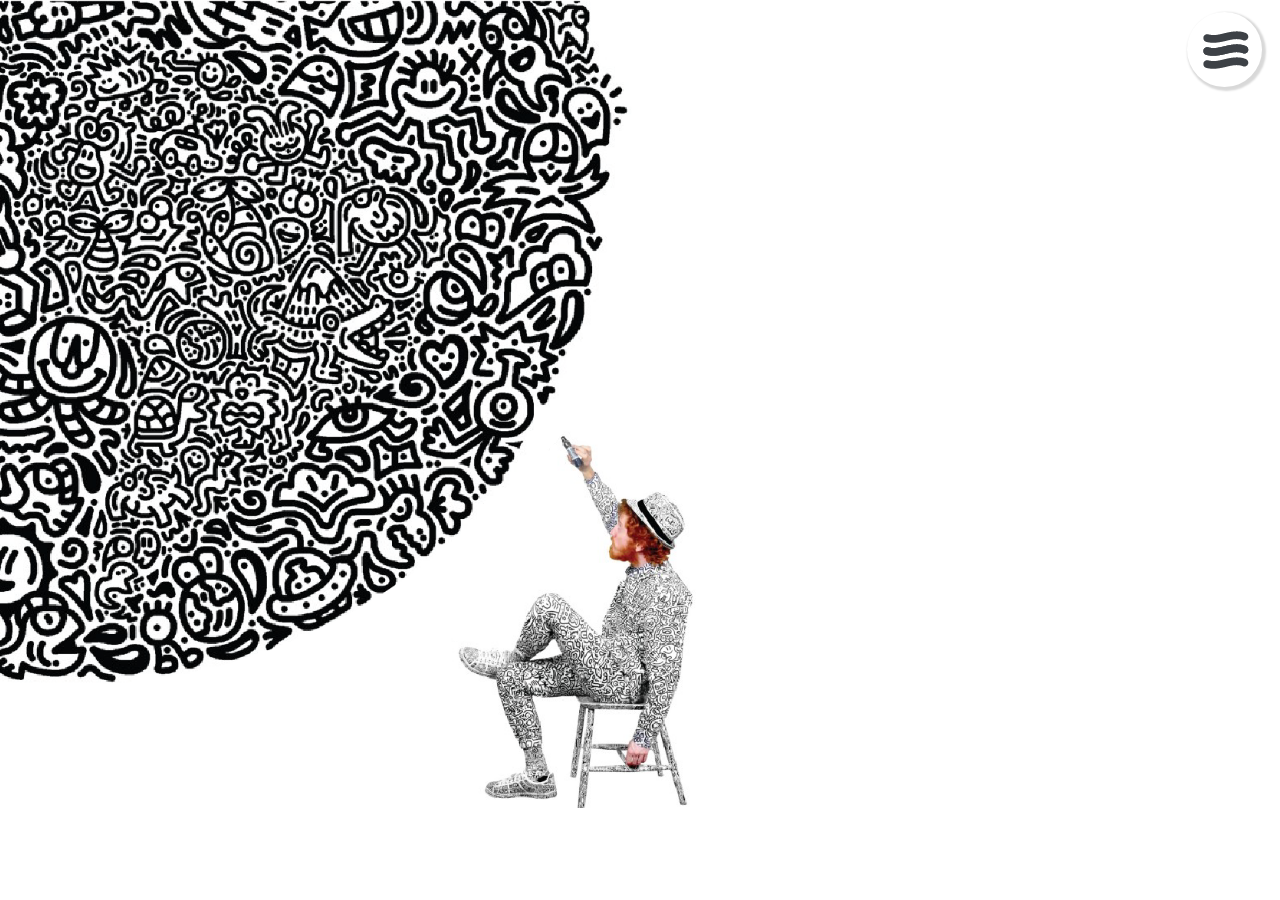
<file: index.html>
<!DOCTYPE html>
<html lang="ko">

<head>
    <meta charset="UTF-8">
    <meta http-equiv="X-UA-Compatible" content="IE=edge">
    <meta name="viewport" content="width=device-width, initial-scale=1.0">
    <title>Doodle</title>

    <link rel="stylesheet" href="./css/style.css">
    <link rel="stylesheet" href="./css/main.css">

    <script src="./js/jquery/jquery.min.js"></script>
    <script type="text/javascript" src="./js/script.js"></script>
</head>

<body>
    <div class="ham_btn">
        <a href="#" class="hamburger-button">
            <div class="btn-menu"></div>
            <div class="hamburger">
                <span><img src="./img/icon/menu.png" alt="햄버거 메뉴 바"></span>
                <span><img src="./img/icon/menu.png" alt="햄버거 메뉴 바"></span>
                <span><img src="./img/icon/menu.png" alt="햄버거 메뉴 바"></span>
                <span><img src="./img/icon/menu.png" alt="햄버거 메뉴 바"></span>
            </div>
        </a>
    </div>

    <div class="overlay">
        <nav class="menu">
            <ul>
                <li><a href="./index.html">DOODLE</a></li>
                <li><a href="./about.html">ABOUT</a></li>
                <li><a href="./twins.html">TWINS</a></li>
                <li><a href="./collaboration.html">COLLABORATION</a></li>
            </ul>
        </nav>
    </div>

    <section class="main">
        <h1 class="blind">Mr. Doodle - main Section</h1>

        <div class="text">
            <div class="line">
                <h2><small>Mr.</small><br><strong>DOODLE</strong></h2>
            </div>
            <p>끄적임이 예술이 되다.</p>
        </div>
    </section>



    <script src="./js/main.js"></script>
</body>

</html>
</file>
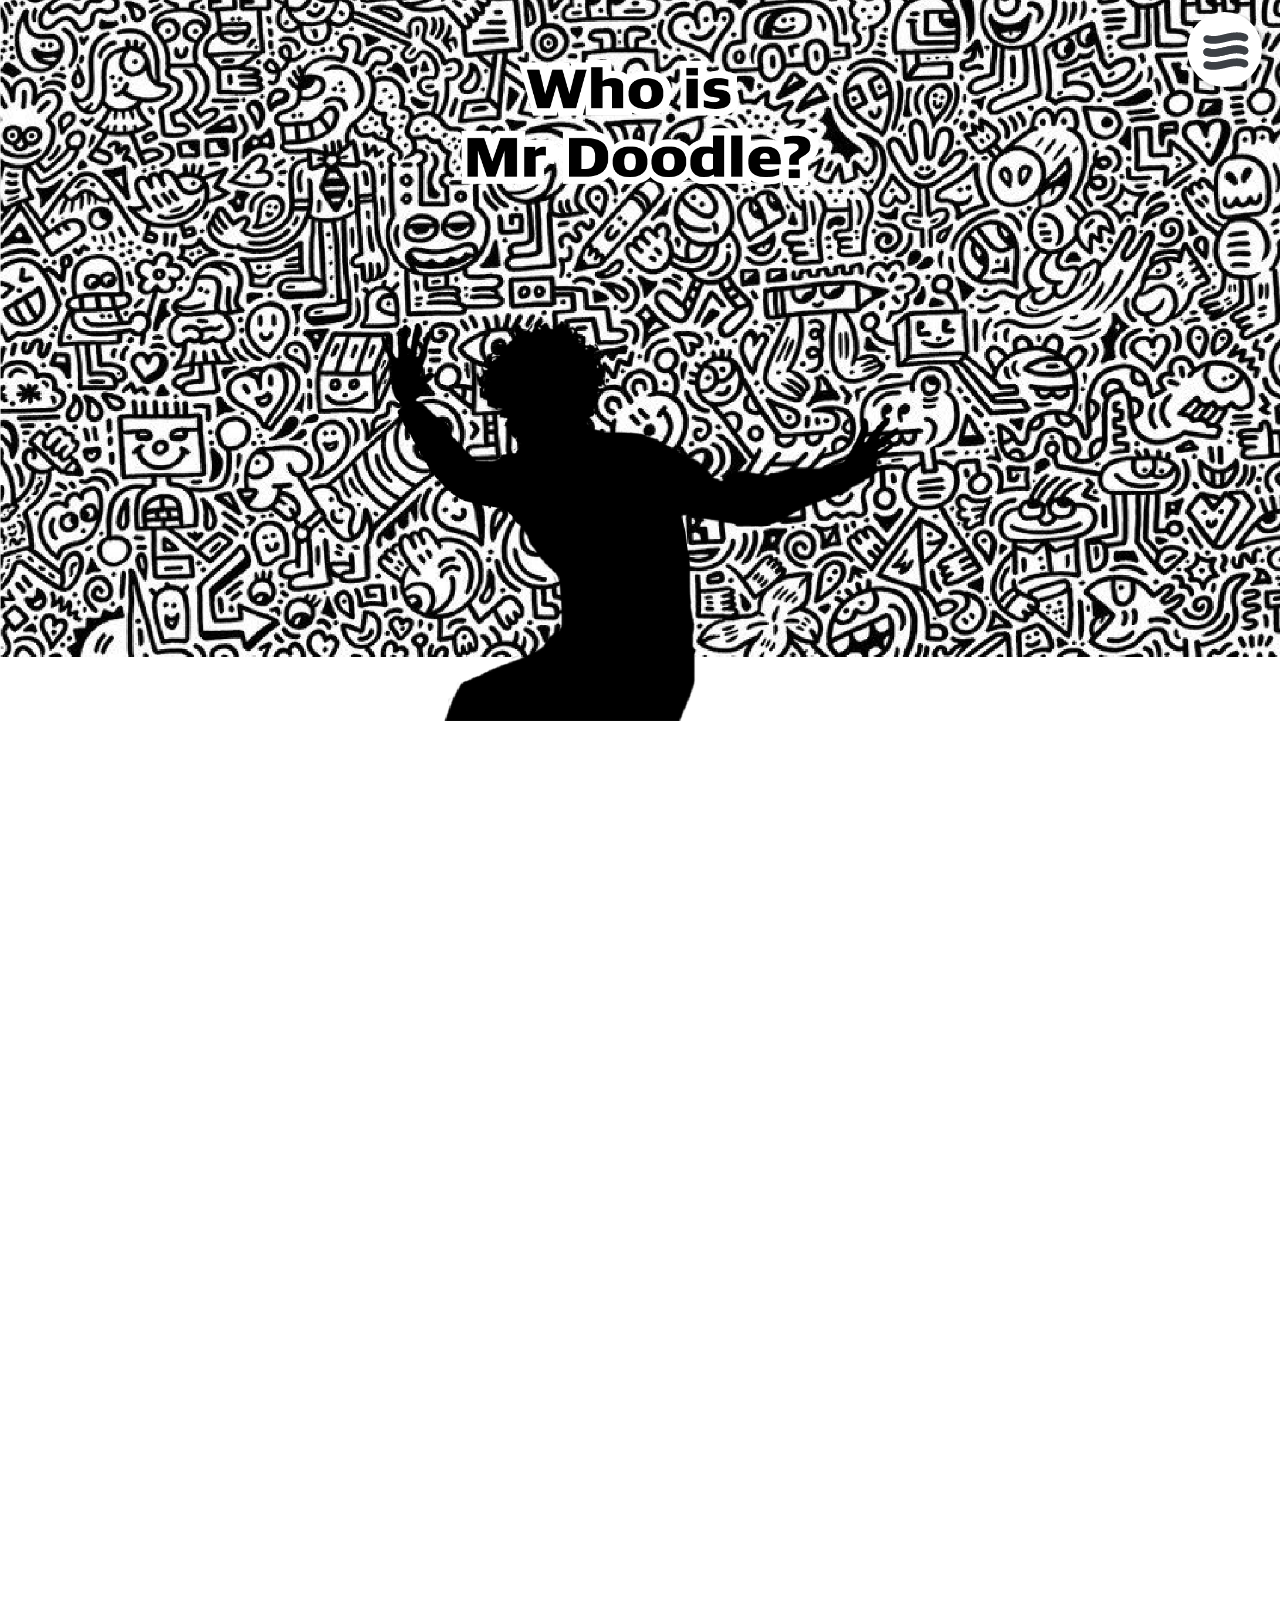
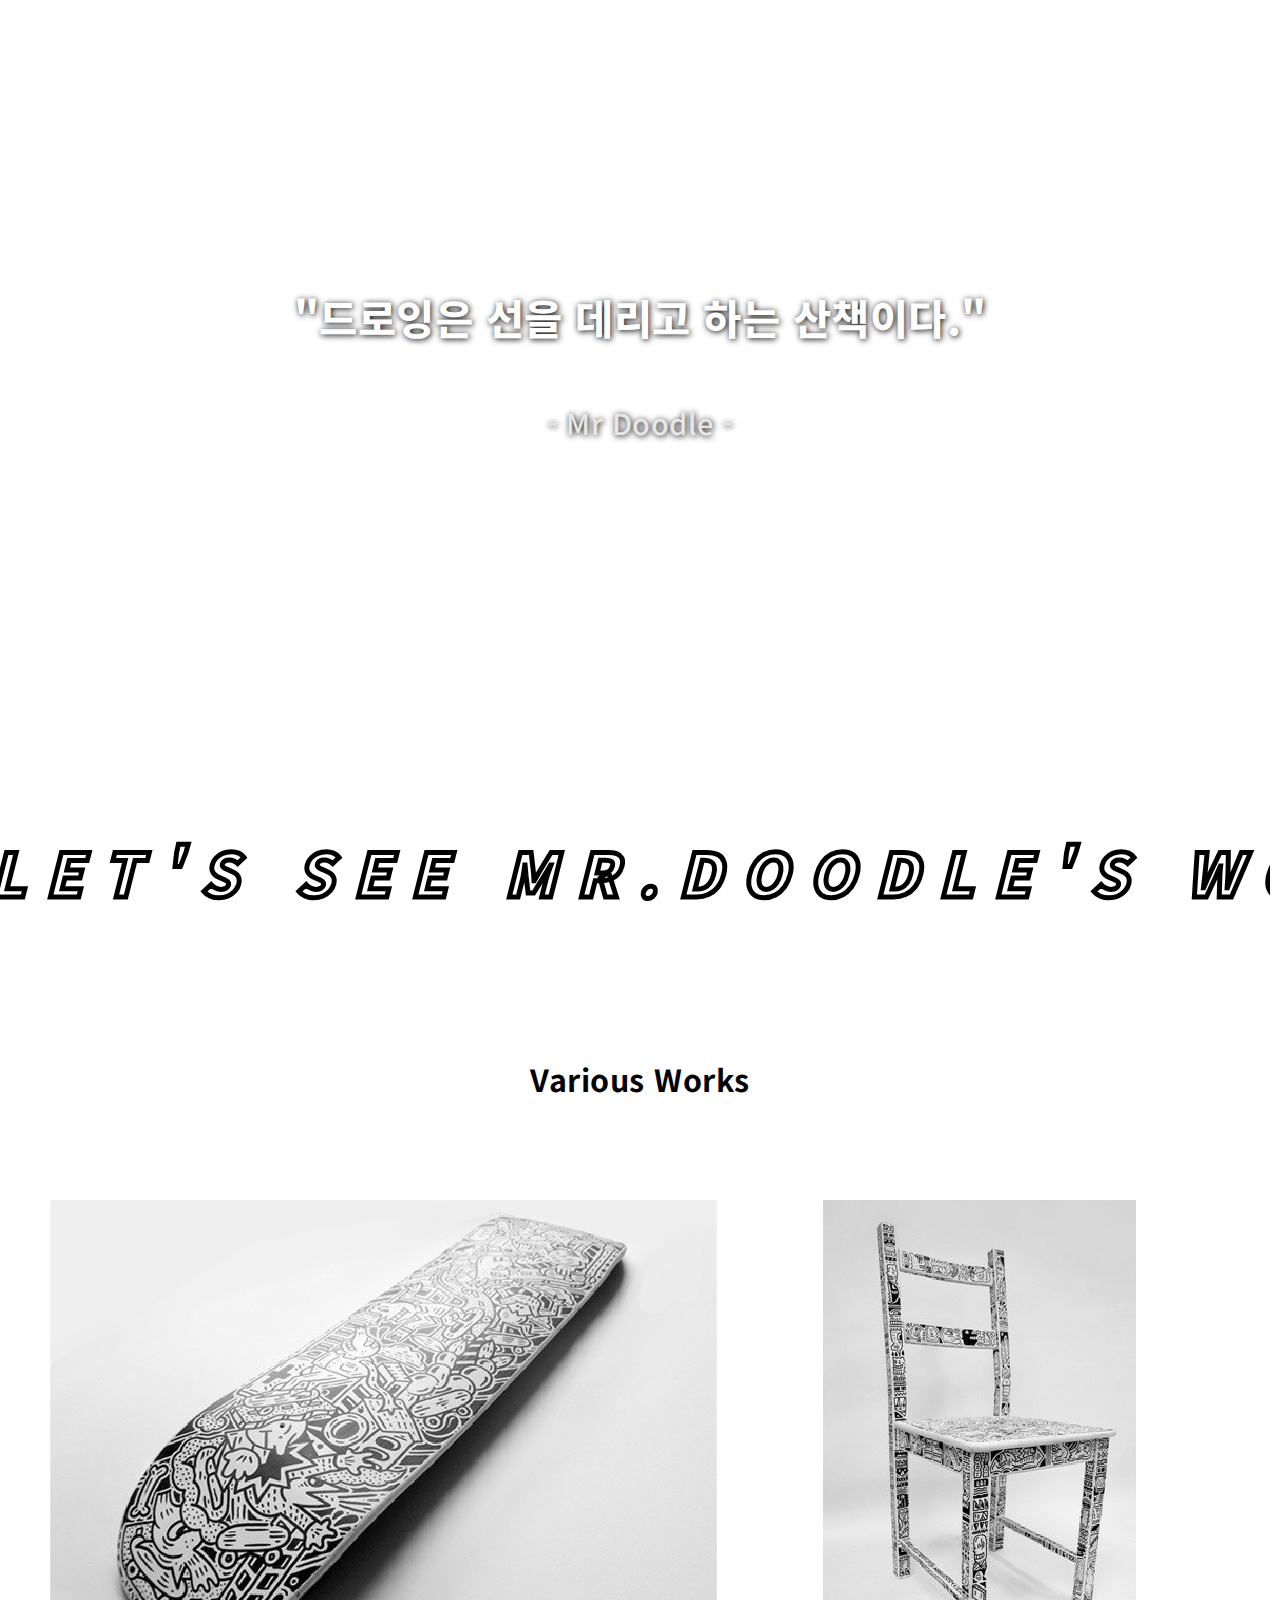
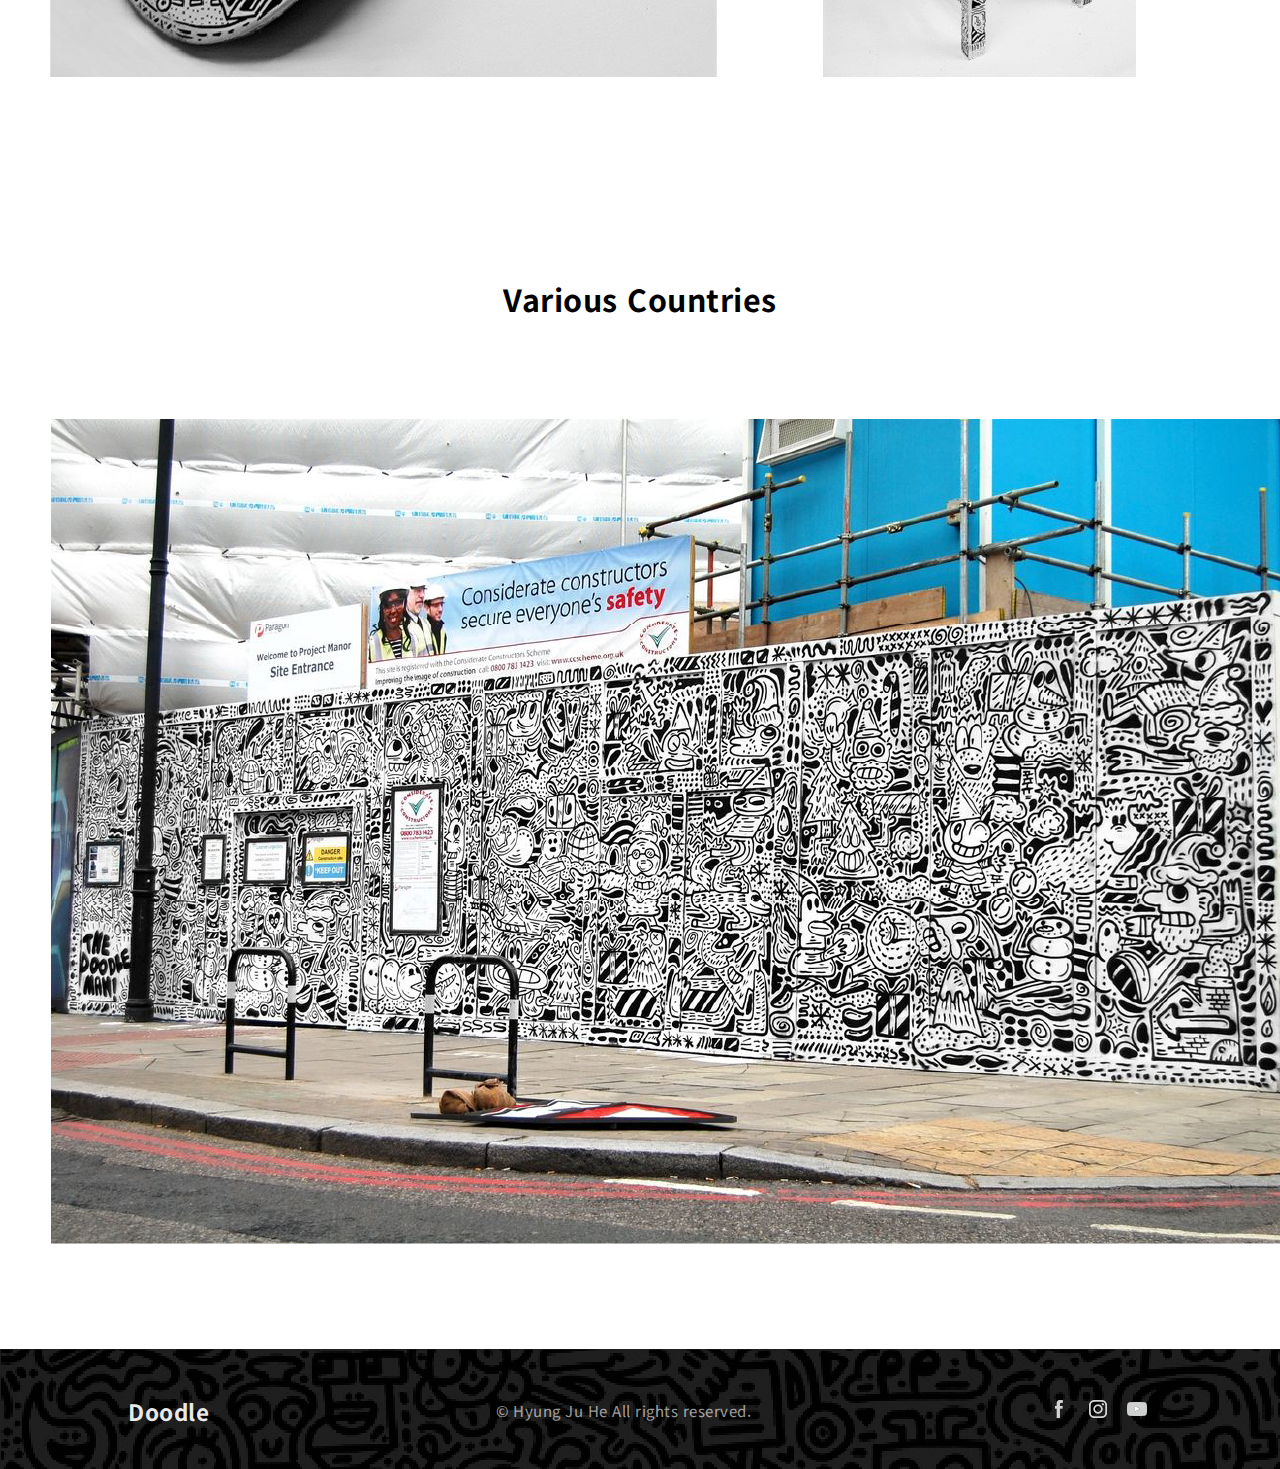
<file: about.html>
<!DOCTYPE html>
<html lang="ko">

<head>
    <meta charset="UTF-8">
    <meta http-equiv="X-UA-Compatible" content="IE=edge">
    <meta name="viewport" content="width=device-width, initial-scale=1.0">
    <title>Doodle</title>

    <link rel="stylesheet" href="./css/style.css">
    <link rel="stylesheet" href="./css/about.css">

    <script src="./js/jquery/jquery.min.js"></script>
    <script type="text/javascript" src="./js/script.js"></script>
    <script src="./js/mouseX.js"></script>
    <script src="./js/about.js"></script>
</head>

<body>
    <div class="ham_btn">
        <a href="#" class="hamburger-button">
            <div class="btn-menu"></div>
            <div class="hamburger">
                <span><img src="./img/icon/menu.png" alt="햄버거 메뉴 바"></span>
                <span><img src="./img/icon/menu.png" alt="햄버거 메뉴 바"></span>
                <span><img src="./img/icon/menu.png" alt="햄버거 메뉴 바"></span>
                <span><img src="./img/icon/menu.png" alt="햄버거 메뉴 바"></span>
            </div>
        </a>
    </div>
    </div>

    <div class="overlay">
        <nav class="menu">
            <ul>
                <li><a href="./index.html">DOODLE</a></li>
                <li><a href="./about.html">ABOUT</a></li>
                <li><a href="./twins.html">TWINS</a></li>
                <li><a href="./collaboration.html">COLLABORATION</a></li>
            </ul>
        </nav>
    </div>

    <section class="about_main">
        <div class="whois"><img src="./img/about/about_text.png" alt="about 페이지 메인 텍스트"></div>
        <div class="doodle"><img src="./img/about/about_mrdoodle.png" alt="about 페이지 doodle 이미지"></div>
        <!-- <h1>who is<br>Mr Doodle</h1> -->
    </section>

    <div id="inner">

        <section class="sns_star">
            <h1>sns star</h1>
            <p>어렸을 때부터 끊임 없이 두들링을 하던 Doodle<br>
                팝업 스토어에서 <strong>일하는 중 찍힌 영상으로 하루 아침에 SNS 스타가 되어</strong><br>
                여러 기업에서 러브콜을 받는 <strong>스타 아티스트</strong>가 되었다.</p>
        </section>
    </div>

    <div id="inner">
        <section class="color">
            <p>그는 그의 작품이 충분히 복잡함으로고 컬러까지 더하면<br>
                의도가 벗어날 수 있어 <strong>흑백</strong>을 고수한다.</p>
            <h1>color</h1>
        </section>
    </div>

    <section class="saying">
        <h1>"드로잉은 선을 데리고 하는 산책이다."</h1>
        <p>- Mr Doodle -</p>
    </section>

    <section class="letssee">
        <div class="about_slidewrapper fadeInUp-scroll">
            <div class="about_slidemove">
                <p class="about_slideitem">Let's See Mr.Doodle's works</p>
                <p class="about_slideitem">&nbsp;&nbsp;&nbsp;-&nbsp;&nbsp;&nbsp;</p>
                <p class="about_slideitem">Let's See Mr.Doodle's works</p>
                <p class="about_slideitem">&nbsp;&nbsp;&nbsp;-&nbsp;&nbsp;&nbsp;</p>
                <p class="about_slideitem">Let's See Mr.Doodle's works</p>
                <p class="about_slideitem">&nbsp;&nbsp;&nbsp;-&nbsp;&nbsp;&nbsp;</p>
                <p class="about_slideitem">Let's See Mr.Doodle's works</p>
            </div>
        </div>

        <h1>Various Works</h1>
        <div id="container_various">
            <div id="thumbs_various">
                <div><img src="./img/about/variouswork/1.png" alt="doodle의 다양한 작품 1"></div>
                <div><img src="./img/about/variouswork/2.png" alt="doodle의 다양한 작품 2"></div>
                <div><img src="./img/about/variouswork/3.png" alt="doodle의 다양한 작품 3"></div>
                <div><img src="./img/about/variouswork/4.png" alt="doodle의 다양한 작품 4"></div>
                <div><img src="./img/about/variouswork/5.png" alt="doodle의 다양한 작품 5"></div>
                <div><img src="./img/about/variouswork/6.png" alt="doodle의 다양한 작품 6"></div>
            </div>
        </div>


        <h2>Various Countries</h2>
        <div id="container_countries">
            <div id="thumbs_countries">
                <div><img src="./img/about/variouscountries/1.png" alt="doodle의 여러 나라 작품 1"></div>
                <div><img src="./img/about/variouscountries/2.png" alt="doodle의 여러 나라 작품 2"></div>
                <div><img src="./img/about/variouscountries/3.png" alt="doodle의 여러 나라 작품 3"></div>
                <div><img src="./img/about/variouscountries/4.png" alt="doodle의 여러 나라 작품 4"></div>
                <div><img src="./img/about/variouscountries/5.png" alt="doodle의 여러 나라 작품 5"></div>
                <div><img src="./img/about/variouscountries/6.png" alt="doodle의 여러 나라 작품 6"></div>
            </div>
        </div>
    </section>

    <footer>
        <div class="inner_footer">
            <h2><a href="#" title="상단으로 이동">Doodle</a></h2>
            <ul id="sns">
                <li><a href="https://www.facebook.com/juehee.hyung" title="페이스북으로 이동"><span class="blind">facebook</span></a></li>
                <li><a href="https://www.youtube.com/channel/UCa-sJENr5ADHbkd61_nodDg/videos" title="유튜브로 이동"><span class="blind">youtube</span></a></li>
                <li><a href="https://www.instagram.com/juhe_20/" title="인스타로 이동"><span class="blind">instagram</span></a></li>
            </ul>
            <p>© Hyung Ju He All rights reserved.</p>
        </div>
    </footer>


</body>

</html>
</file>
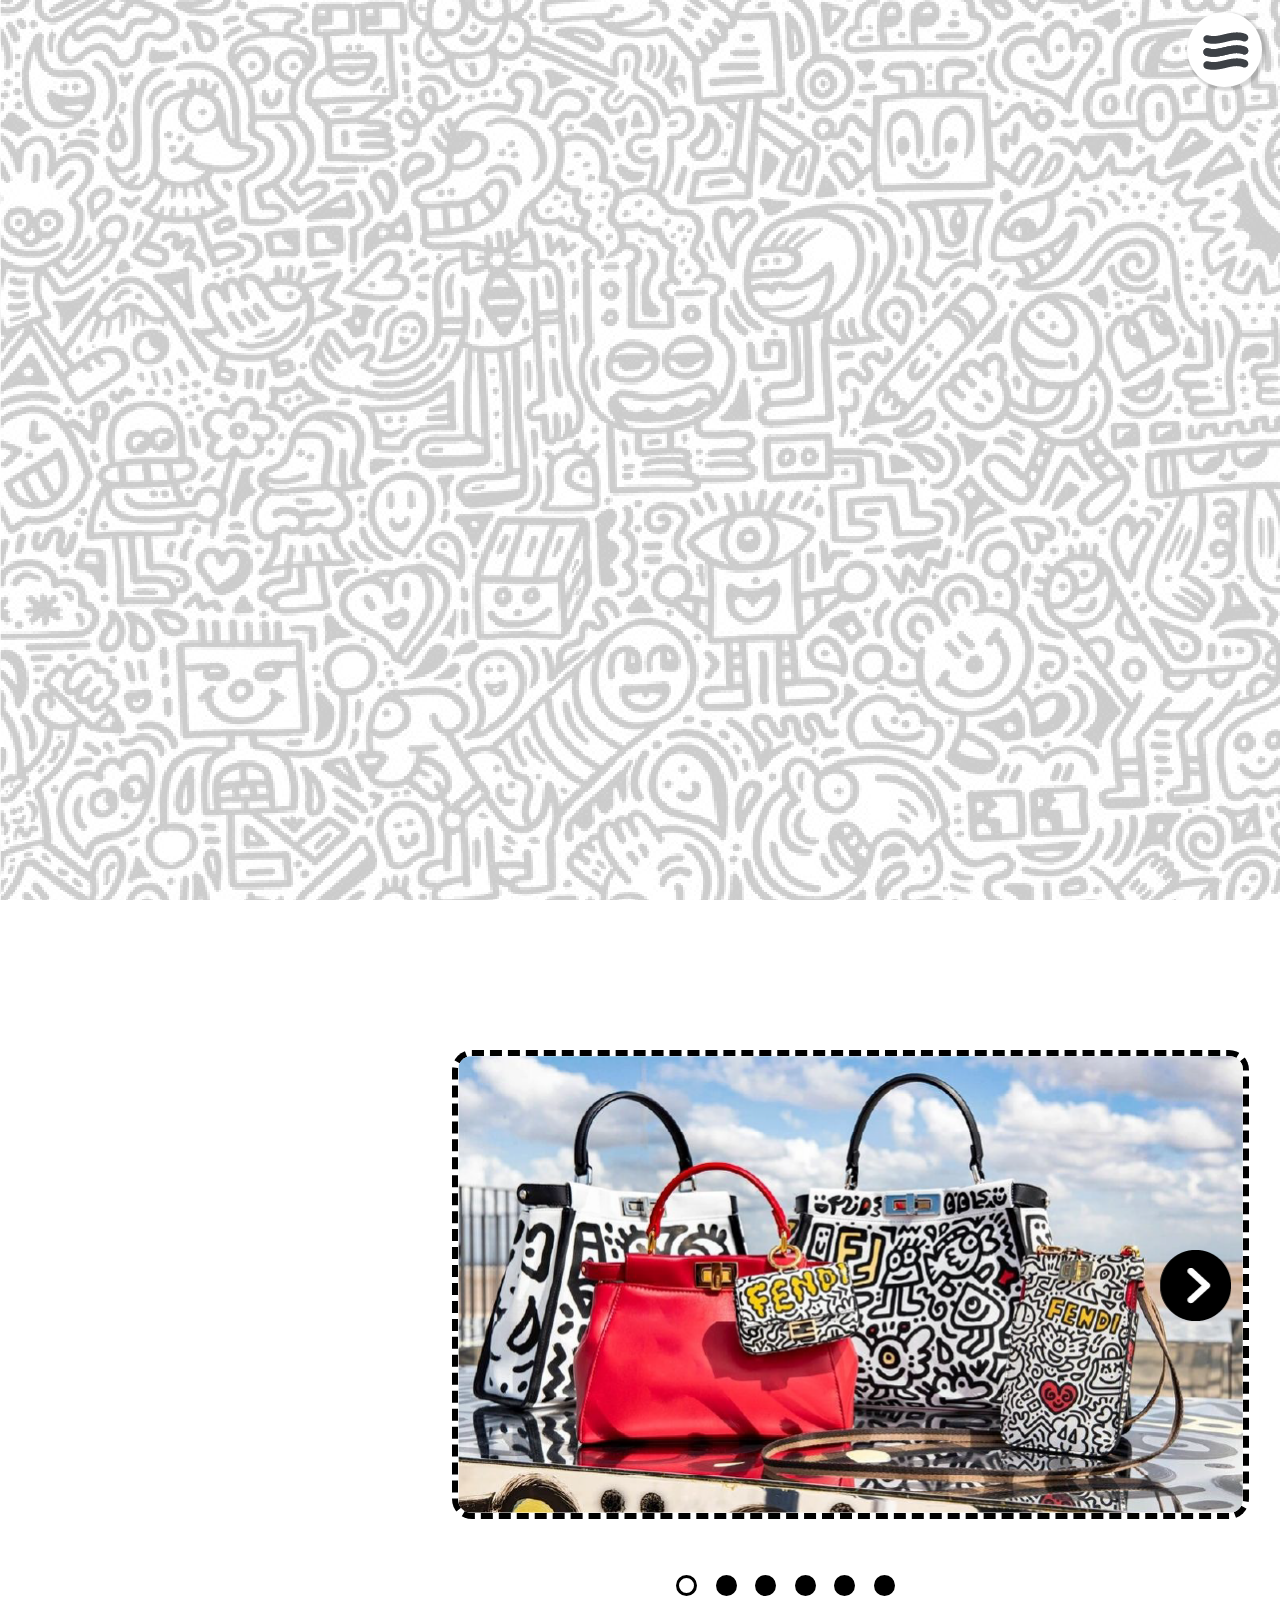
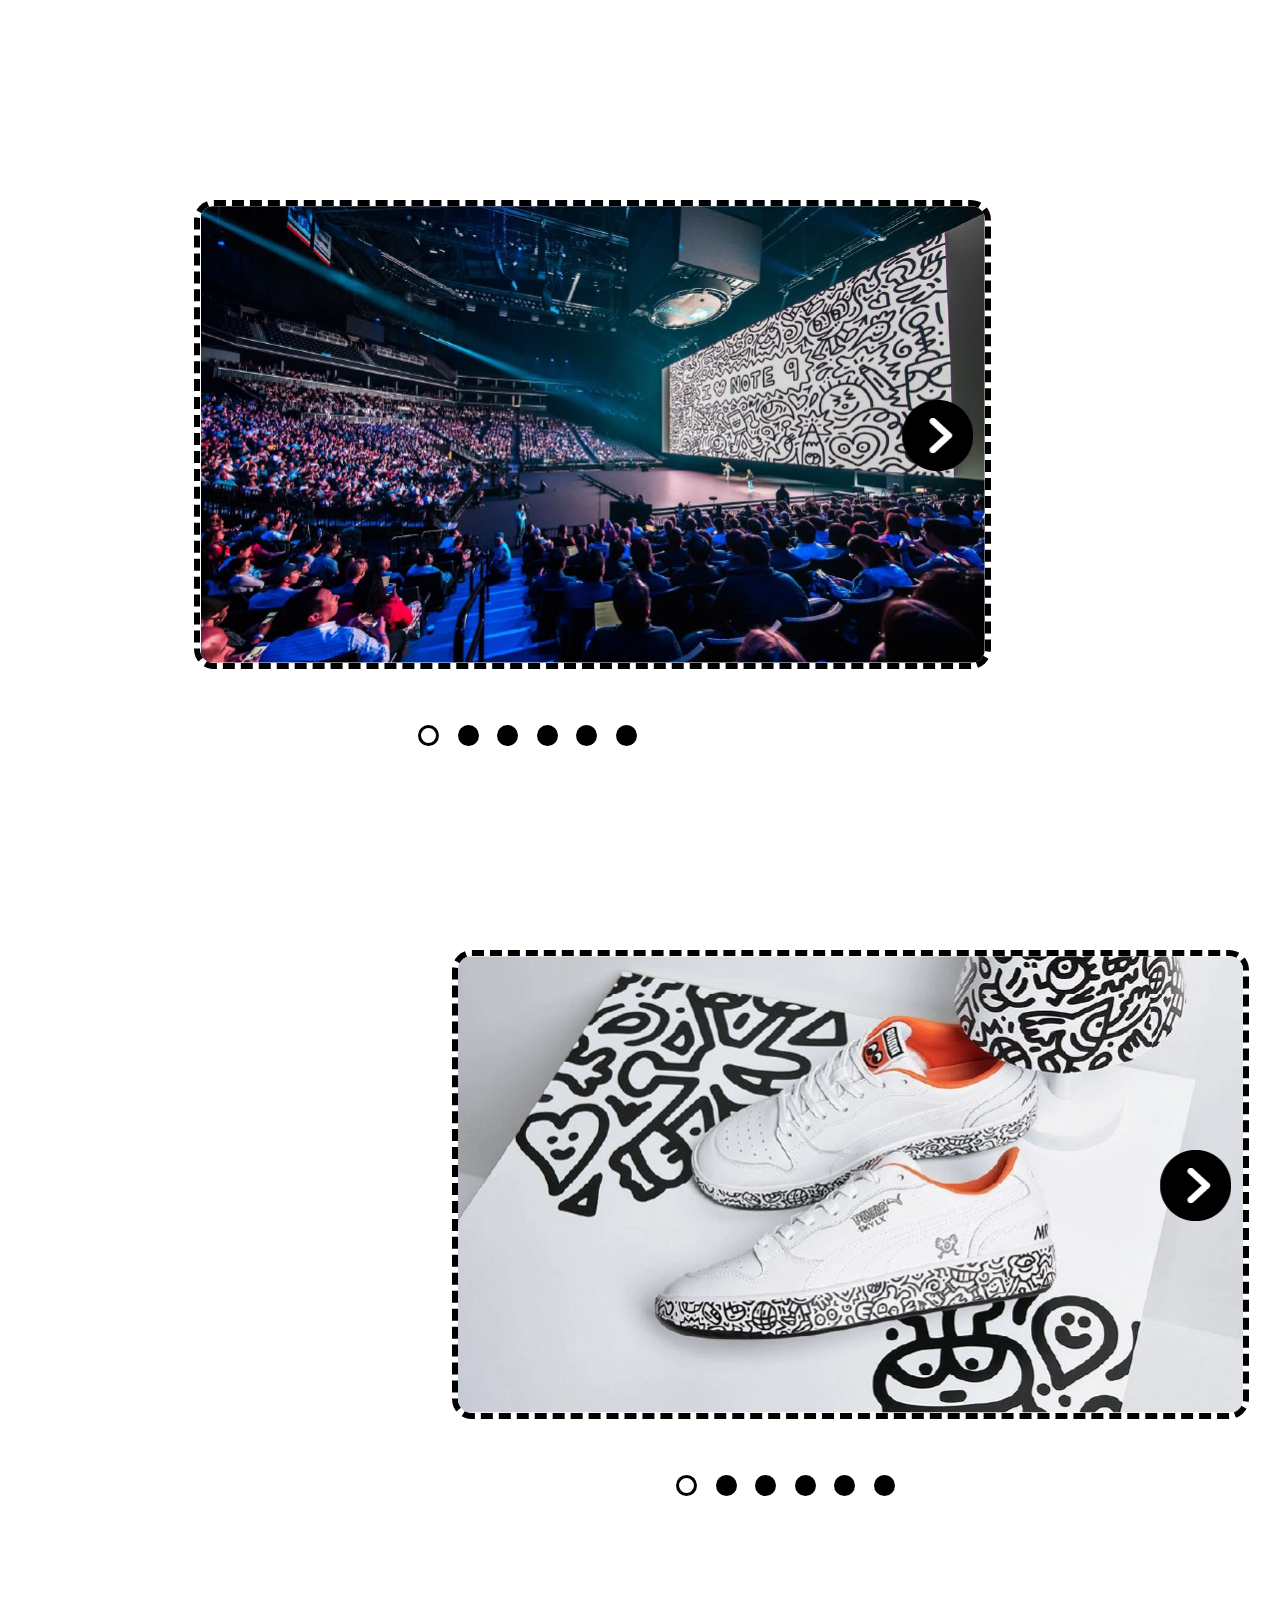
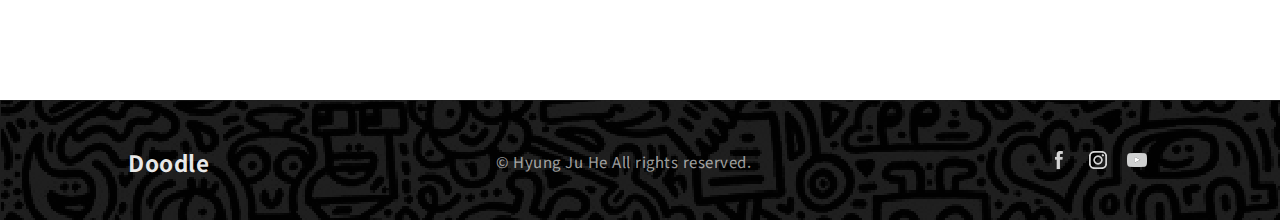
<file: collaboration.html>
<!DOCTYPE html>
<html lang="ko">

<head>
    <meta charset="UTF-8">
    <meta http-equiv="X-UA-Compatible" content="IE=edge">
    <meta name="viewport" content="width=device-width, initial-scale=1.0">
    <title>Doodle</title>

    <link rel="stylesheet" href="./css/style.css">
    <link rel="stylesheet" href="./css/collabo.css">

    <script src="./js/jquery/jquery.min.js"></script>
    <script src="./js/jquery/jquery.easing.min.js"></script>
    <script type="text/javascript" src="./js/script.js"></script>
    <script src="./js/slide/slider.js"></script>
    <script src="./js/slide/slider_puma.js"></script>
    <script src="./js/slide/slider_saum.js"></script>
    <script src="./js/collabo.js"></script>
</head>

<body>
    <div class="ham_btn">
        <a href="#" class="hamburger-button">
            <div class="btn-menu"></div>
            <div class="hamburger">
                <span><img src="./img/icon/menu.png" alt="햄버거 메뉴 바"></span>
                <span><img src="./img/icon/menu.png" alt="햄버거 메뉴 바"></span>
                <span><img src="./img/icon/menu.png" alt="햄버거 메뉴 바"></span>
                <span><img src="./img/icon/menu.png" alt="햄버거 메뉴 바"></span>
            </div>
        </a>
    </div>

    <div class="overlay">
        <nav class="menu">
            <ul>
                <li><a href="./index.html">DOODLE</a></li>
                <li><a href="./about.html">ABOUT</a></li>
                <li><a href="./twins.html">TWINS</a></li>
                <li><a href="./collaboration.html">COLLABORATION</a></li>
            </ul>
        </nav>
    </div>

    <section class="main">
        <h1>collaboration<br><small>&nbsp;&nbsp;&nbsp;&nbsp;&nbsp;&nbsp;with Mr.Doodle</small></h1>
    </section>

    <div id="inner">
        <section class="fendi">
            <h2>FENDI<br>
                <small>with Doodle</small>
            </h2>

            <div class="banner">
                <nav role="navigation" class="paddle-nav">
                    <ul>
                        <li><button class="arrow prev"></button></li>
                        <li><button class="arrow next"></button></li>
                    </ul>
                </nav>
                <nav class="dot-nav">
                    <ul>
                        <li><span class="selected">&nbsp;</span></li>
                        <li>
                            <span>&nbsp;</span>
                        </li>
                        <li>
                            <span>&nbsp;</span>
                        </li>
                        <li>
                            <span>&nbsp;</span>
                        </li>
                        <li>
                            <span>&nbsp;</span>
                        </li>
                        <li>
                            <span>&nbsp;</span>
                        </li>
                    </ul>
                </nav>
                <div class="banner-wrap">
                    <div class="banner-container">
                        <div class="banner-item">
                            <div class="image-area">
                                <img src="./img/collaboration/fendi1.png" alt="doodle 팬디 콜라보 이미지1" />
                            </div>
                        </div>
                        <div class="banner-item">
                            <div class="image-area">
                                <img src="./img/collaboration/fendi2.png" alt="doodle 팬디 콜라보 이미지2" />
                            </div>
                        </div>
                        <div class="banner-item">
                            <div class="image-area">
                                <img src="./img/collaboration/fendi3.png" alt="doodle 팬디 콜라보 이미지3" />
                            </div>
                        </div>
                        <div class="banner-item">
                            <div class="image-area">
                                <img src="./img/collaboration/fendi4.png" alt="doodle 팬디 콜라보 이미지4" />
                            </div>
                        </div>
                        <div class="banner-item">
                            <div class="image-area">
                                <img src="./img/collaboration/fendi5.png" alt="doodle 팬디 콜라보 이미지5" />
                            </div>
                        </div>
                        <div class="banner-item">
                            <div class="image-area">
                                <img src="./img/collaboration/fendi6.png" alt="doodle 팬디 콜라보 이미지6" />
                            </div>
                        </div>
                    </div>
                </div>
            </div>
        </section>


        <section class="samsung">
            <div class="banner">
                <nav role="navigation" class="paddle-nav">
                    <ul>
                        <li><button class="arrow prev"></button></li>
                        <li><button class="arrow next"></button></li>
                    </ul>
                </nav>
                <nav class="dot-nav">
                    <ul>
                        <li><span class="selected">&nbsp;</span></li>
                        <li>
                            <span>&nbsp;</span>
                        </li>
                        <li>
                            <span>&nbsp;</span>
                        </li>
                        <li>
                            <span>&nbsp;</span>
                        </li>
                        <li>
                            <span>&nbsp;</span>
                        </li>
                        <li>
                            <span>&nbsp;</span>
                        </li>
                    </ul>
                </nav>
                <div class="banner-wrap">
                    <div class="banner-container">
                        <div class="banner-item">
                            <div class="image-area">
                                <img src="./img/collaboration/samsung1.png" alt="doodle 삼성 콜라보 이미지1" />
                            </div>
                        </div>
                        <div class="banner-item">
                            <div class="image-area">
                                <img src="./img/collaboration/samsung2.png" alt="doodle 삼성 콜라보 이미지2" />
                            </div>
                        </div>
                        <div class="banner-item">
                            <div class="image-area">
                                <img src="./img/collaboration/samsung3.png" alt="doodle 삼성 콜라보 이미지3" />
                            </div>
                        </div>
                        <div class="banner-item">
                            <div class="image-area">
                                <img src="./img/collaboration/samsung4.png" alt="doodle 삼성 콜라보 이미지4" />
                            </div>
                        </div>
                        <div class="banner-item">
                            <div class="image-area">
                                <img src="./img/collaboration/samsung5.png" alt="doodle 삼성 콜라보 이미지5" />
                            </div>
                        </div>
                        <div class="banner-item">
                            <div class="image-area">
                                <img src="./img/collaboration/samsung6.png" alt="doodle 삼성 콜라보 이미지6" />
                            </div>
                        </div>
                    </div>
                </div>
            </div>

            <h2>SAMSUNG<br>
                <small>with Doodle</small>
            </h2>
        </section>

        <section class="puma">
            <h2>PUMA<br>
                <small>with Doodle</small>
            </h2>

            <div class="banner">
                <nav role="navigation" class="paddle-nav">
                    <ul>
                        <li><button class="arrow prev"></button></li>
                        <li><button class="arrow next"></button></li>
                    </ul>
                </nav>
                <nav class="dot-nav">
                    <ul>
                        <li><span class="selected">&nbsp;</span></li>
                        <li>
                            <span>&nbsp;</span>
                        </li>
                        <li>
                            <span>&nbsp;</span>
                        </li>
                        <li>
                            <span>&nbsp;</span>
                        </li>
                        <li>
                            <span>&nbsp;</span>
                        </li>
                        <li>
                            <span>&nbsp;</span>
                        </li>
                    </ul>
                </nav>
                <div class="banner-wrap">
                    <div class="banner-container">
                        <div class="banner-item">
                            <div class="image-area">
                                <img src="./img/collaboration/puma1.png" alt="doodle 퓨마 콜라보 이미지1" />
                            </div>
                        </div>
                        <div class="banner-item">
                            <div class="image-area">
                                <img src="./img/collaboration/puma2.png" alt="doodle 퓨마 콜라보 이미지2" />
                            </div>
                        </div>
                        <div class="banner-item">
                            <div class="image-area">
                                <img src="./img/collaboration/puma3.png" alt="doodle 퓨마 콜라보 이미지3" />
                            </div>
                        </div>
                        <div class="banner-item">
                            <div class="image-area">
                                <img src="./img/collaboration/puma4.png" alt="doodle 퓨마 콜라보 이미지4" />
                            </div>
                        </div>
                        <div class="banner-item">
                            <div class="image-area">
                                <img src="./img/collaboration/puma5.png" alt="doodle 퓨마 콜라보 이미지5" />
                            </div>
                        </div>
                        <div class="banner-item">
                            <div class="image-area">
                                <img src="./img/collaboration/puma6.png" alt="doodle 퓨마 콜라보 이미지6" />
                            </div>
                        </div>
                    </div>
                </div>
            </div>
        </section>

    </div>

    <footer>
        <div class="inner_footer">
            <h2><a href="#" title="상단으로 이동">Doodle</a></h2>
            <ul id="sns">
                <li><a href="https://www.facebook.com/juehee.hyung" title="페이스북으로 이동"><span class="blind">facebook</span></a></li>
                <li><a href="https://www.youtube.com/channel/UCa-sJENr5ADHbkd61_nodDg/videos" title="유튜브로 이동"><span class="blind">youtube</span></a></li>
                <li><a href="https://www.instagram.com/juhe_20/" title="인스타로 이동"><span class="blind">instagram</span></a></li>
            </ul>
            <p>© Hyung Ju He All rights reserved.</p>
        </div>
    </footer>
</body>

</html>
</file>
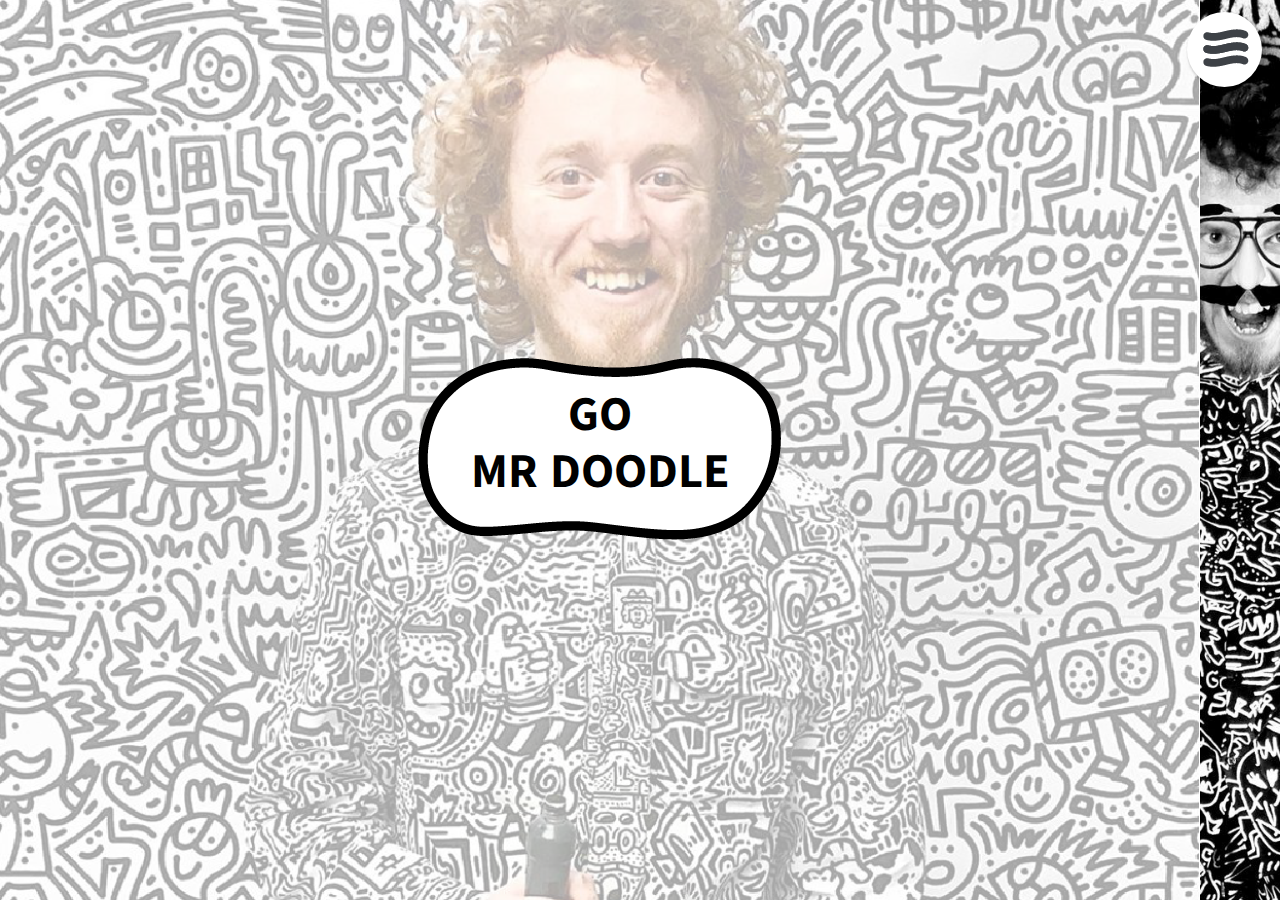
<file: twins.html>
<!DOCTYPE html>
<html lang="ko">

<head>
    <meta charset="UTF-8">
    <meta http-equiv="X-UA-Compatible" content="IE=edge">
    <meta name="viewport" content="width=device-width, initial-scale=1.0">
    <title>Doodle</title>

    <link rel="stylesheet" href="./css/style.css">
    <link rel="stylesheet" href="./css/twins.css">

    <script src="./js/jquery/jquery.min.js"></script>
    <script type="text/javascript" src="./js/script.js"></script>
</head>

<body>
    <div class="ham_btn">
        <a href="#" class="hamburger-button">
            <div class="btn-menu"></div>
            <div class="hamburger">
                <span><img src="./img/icon/menu.png" alt="햄버거 메뉴 바"></span>
                <span><img src="./img/icon/menu.png" alt="햄버거 메뉴 바"></span>
                <span><img src="./img/icon/menu.png" alt="햄버거 메뉴 바"></span>
                <span><img src="./img/icon/menu.png" alt="햄버거 메뉴 바"></span>
            </div>
        </a>
    </div>

    <div class="overlay">
        <nav class="menu">
            <ul>
                <li><a href="./index.html">DOODLE</a></li>
                <li><a href="./about.html">ABOUT</a></li>
                <li><a href="./twins.html">TWINS</a></li>
                <li><a href="./collaboration.html">COLLABORATION</a></li>
            </ul>
        </nav>
    </div>

    <h1 class="blind">Accordion</h1>
    <div id="accordion" class="accordion">
        <div class="view">
            <div class="view-item doodle">
                <div class="menu-collapse"><span></span>
                </div>
                <div class="menu-view">
                    <span class="title"><a href="./twins_doodle.html">Go<br>Mr Doodle</a></span>
                </div>
                <div class="image-wrap">
                    <img src="./img/twin/doodle.png" alt="doodle 이미지">
                </div>
            </div>
            <div class="view-item scrible">
                <div class="menu-collapse"><span></span></div>
                <div class="menu-view">
                    <span class="title"><a href="./twins_scrible.html">Go<br>Mr Scrible</a></span>
                </div>
                <div class="image-wrap">
                    <img src="./img/twin/scrible.png" alt="scrible 이미지">
                </div>
            </div>
        </div>
    </div>


</body>

</html>
</file>
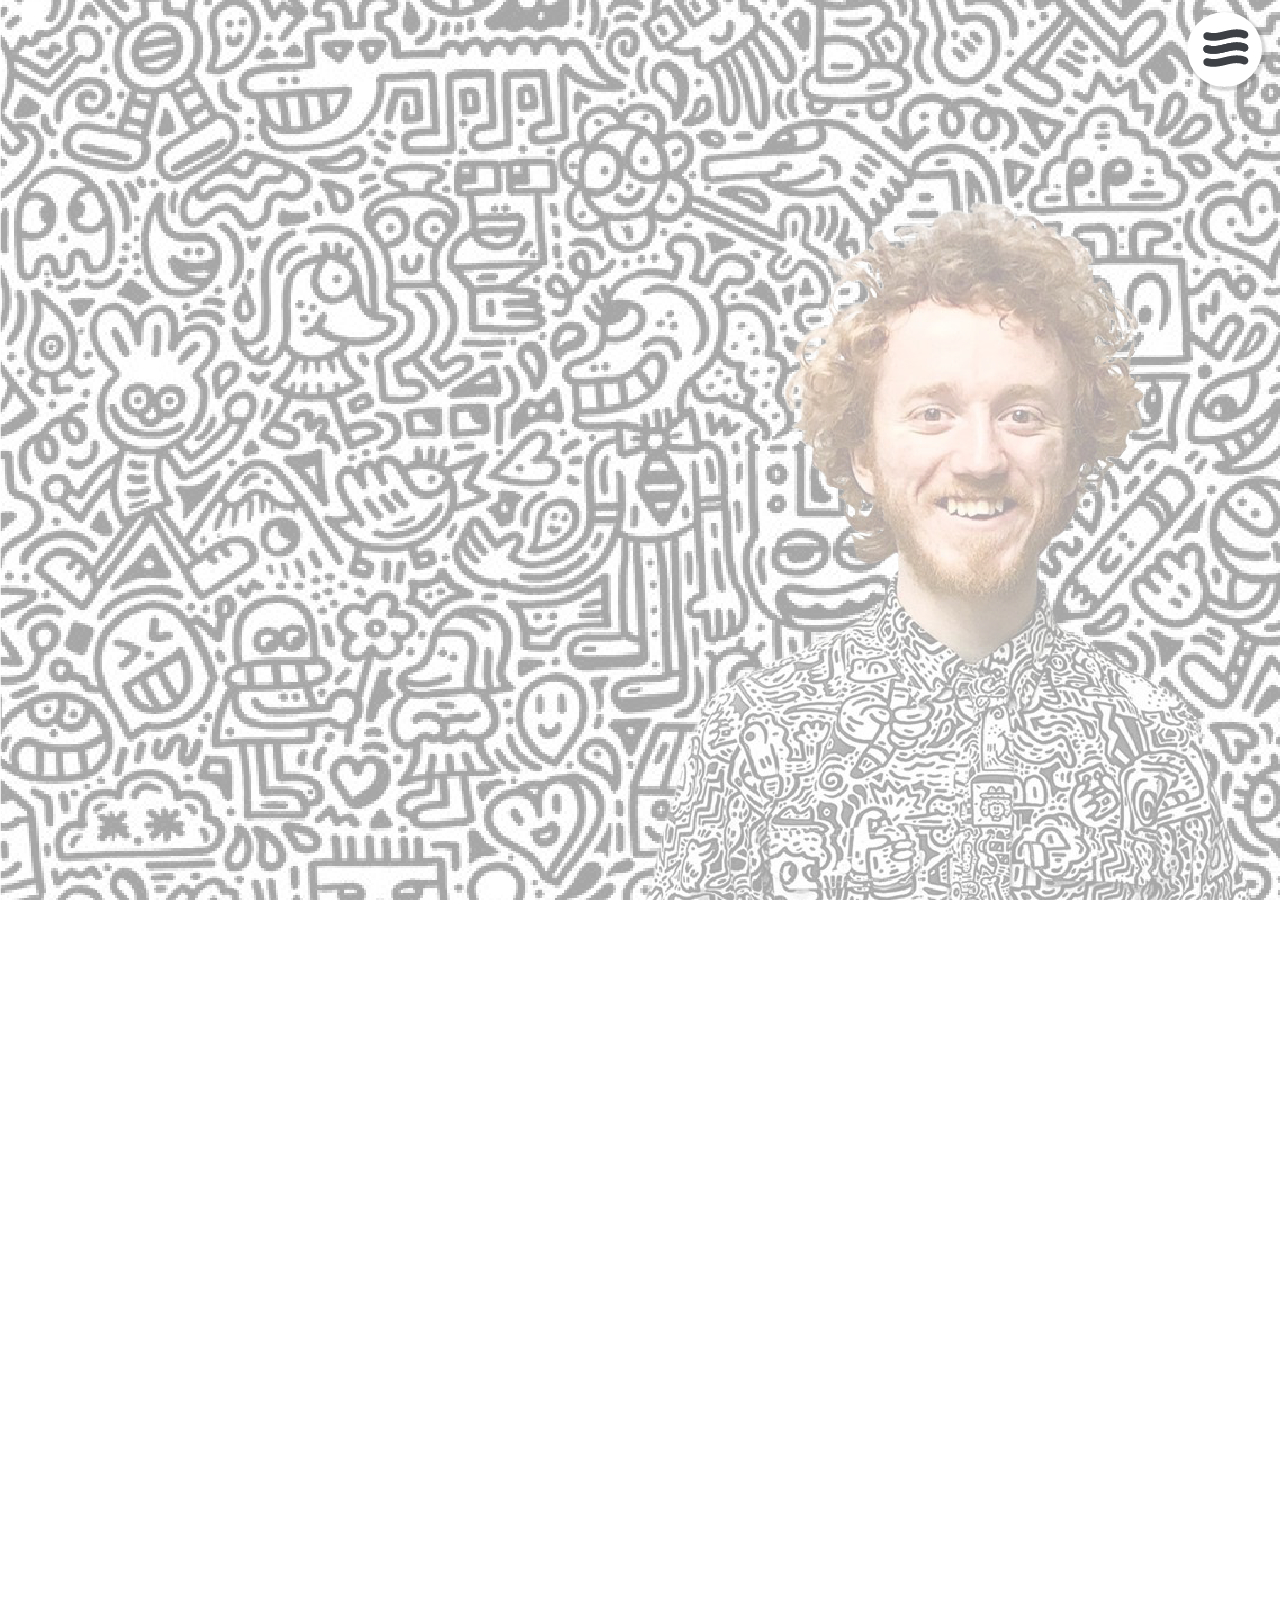
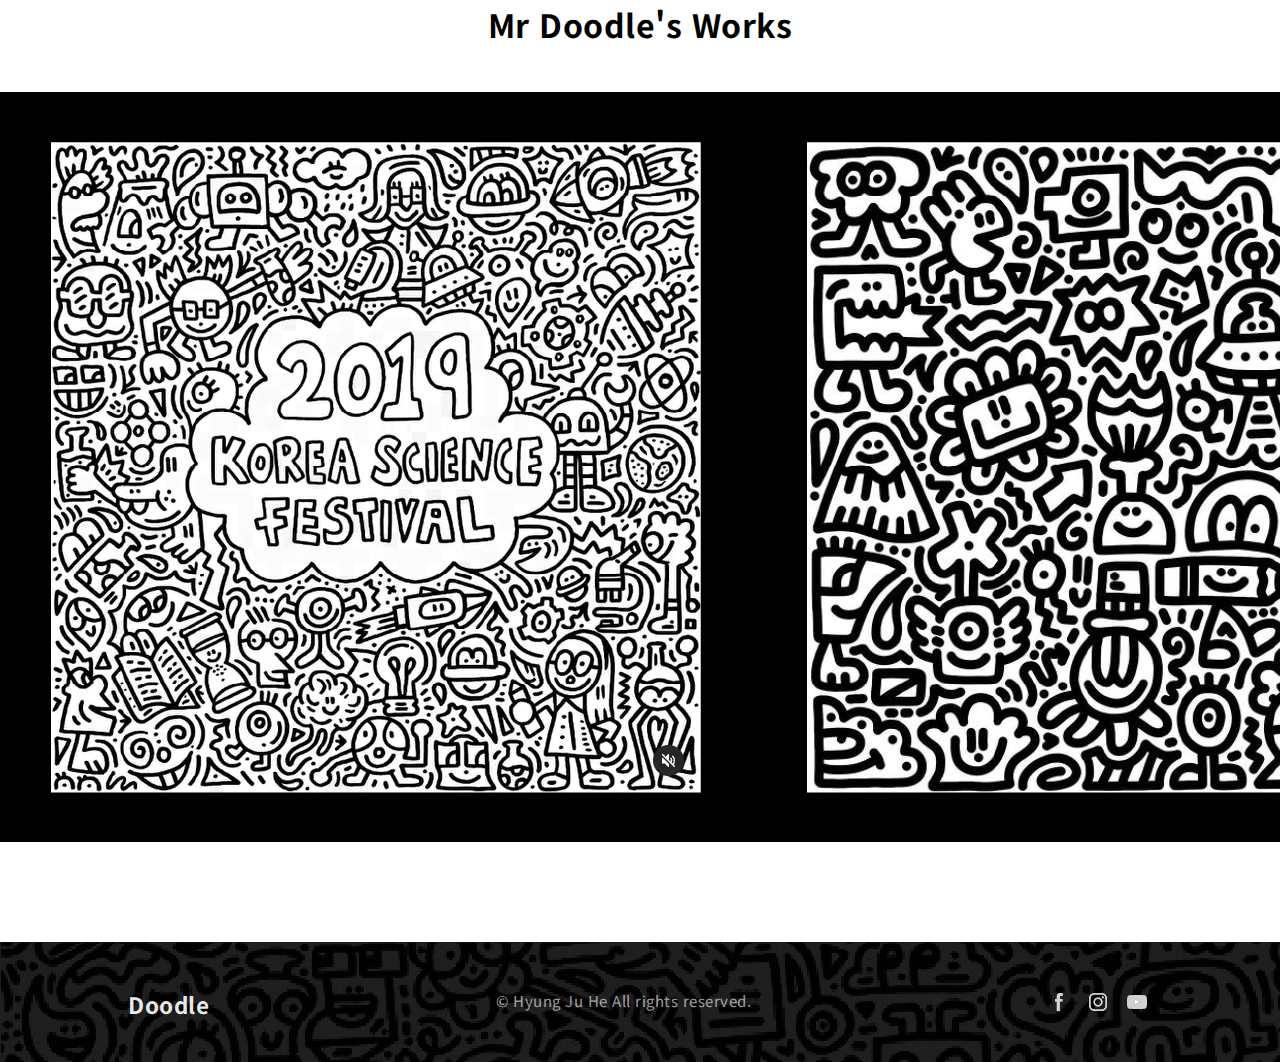
<file: twins_doodle.html>
<!DOCTYPE html>
<html lang="ko">

<head>
    <meta charset="UTF-8">
    <meta http-equiv="X-UA-Compatible" content="IE=edge">
    <meta name="viewport" content="width=device-width, initial-scale=1.0">
    <title>Doodle</title>

    <link rel="stylesheet" href="./css/style.css">
    <link rel="stylesheet" href="./css/twins.css">
    <link rel="stylesheet" href="./css/twin_doodle.css">

    <script src="./js/jquery/jquery.min.js"></script>
    <script type="text/javascript" src="./js/script.js"></script>
    <script src="./js/mouseX.js"></script>
    <script src="./js/twin_doodle.js"></script>
</head>

<body>
    <div class="ham_btn">
        <a href="#" class="hamburger-button">
            <div class="btn-menu"></div>
            <div class="hamburger">
                <span><img src="./img/icon/menu.png" alt="햄버거 메뉴 바"></span>
                <span><img src="./img/icon/menu.png" alt="햄버거 메뉴 바"></span>
                <span><img src="./img/icon/menu.png" alt="햄버거 메뉴 바"></span>
                <span><img src="./img/icon/menu.png" alt="햄버거 메뉴 바"></span>
            </div>
        </a>
    </div>

    <div class="overlay">
        <nav class="menu">
            <ul>
                <li><a href="./index.html">DOODLE</a></li>
                <li><a href="./about.html">ABOUT</a></li>
                <li><a href="./twins.html">TWINS</a></li>
                <li><a href="./collaboration.html">COLLABORATION</a></li>
            </ul>
        </nav>
    </div>


    <section class="main_doodle">
        <h1>Twin<br><strong>Mr Doodle</strong></h1>
    </section>

    <section class="twin">
        <h2>Dr Scrible의 쌍둥이 형제</h2>
        <h1>Mr Doodle</h1>
        <img src="./img/twin_doodle/doodle_line.png" alt="Dr Scribble 라인">
        <p><strong>Doodle - 끄적거리다<br></strong>
            Mr Doodle은 흰색 의상을 입고 오른손으로 낙서를 하며 그린다.</p>
    </section>

    <section class="works">
        <h1>Mr Doodle's Works</h1>
        <div id="container_various">
            <div id="thumbs_various">
                <div><img src="./img/twin_doodle/doodle1.png" alt="doodle 작품 1"></div>
                <div><img src="./img/twin_doodle/doodle2.png" alt="doodle 작품 2"></div>
                <div><img src="./img/twin_doodle/doodle3.png" alt="doodle 작품 3"></div>
                <div><img src="./img/twin_doodle/doodle4.png" alt="doodle 작품 4"></div>
                <div><img src="./img/twin_doodle/doodle5.png" alt="doodle 작품 5"></div>
                <div><img src="./img/twin_doodle/doodle6.png" alt="doodle 작품 6"></div>
            </div>
        </div>
    </section>

    <footer>
        <div class="inner_footer">
            <h2><a href="#" title="상단으로 이동">Doodle</a></h2>
            <ul id="sns">
                <li><a href="https://www.facebook.com/juehee.hyung" title="페이스북으로 이동"><span class="blind">facebook</span></a></li>
                <li><a href="https://www.youtube.com/channel/UCa-sJENr5ADHbkd61_nodDg/videos" title="유튜브로 이동"><span class="blind">youtube</span></a></li>
                <li><a href="https://www.instagram.com/juhe_20/" title="인스타로 이동"><span class="blind">instagram</span></a></li>
            </ul>
            <p>© Hyung Ju He All rights reserved.</p>
        </div>
    </footer>

</body>

</html>
</file>
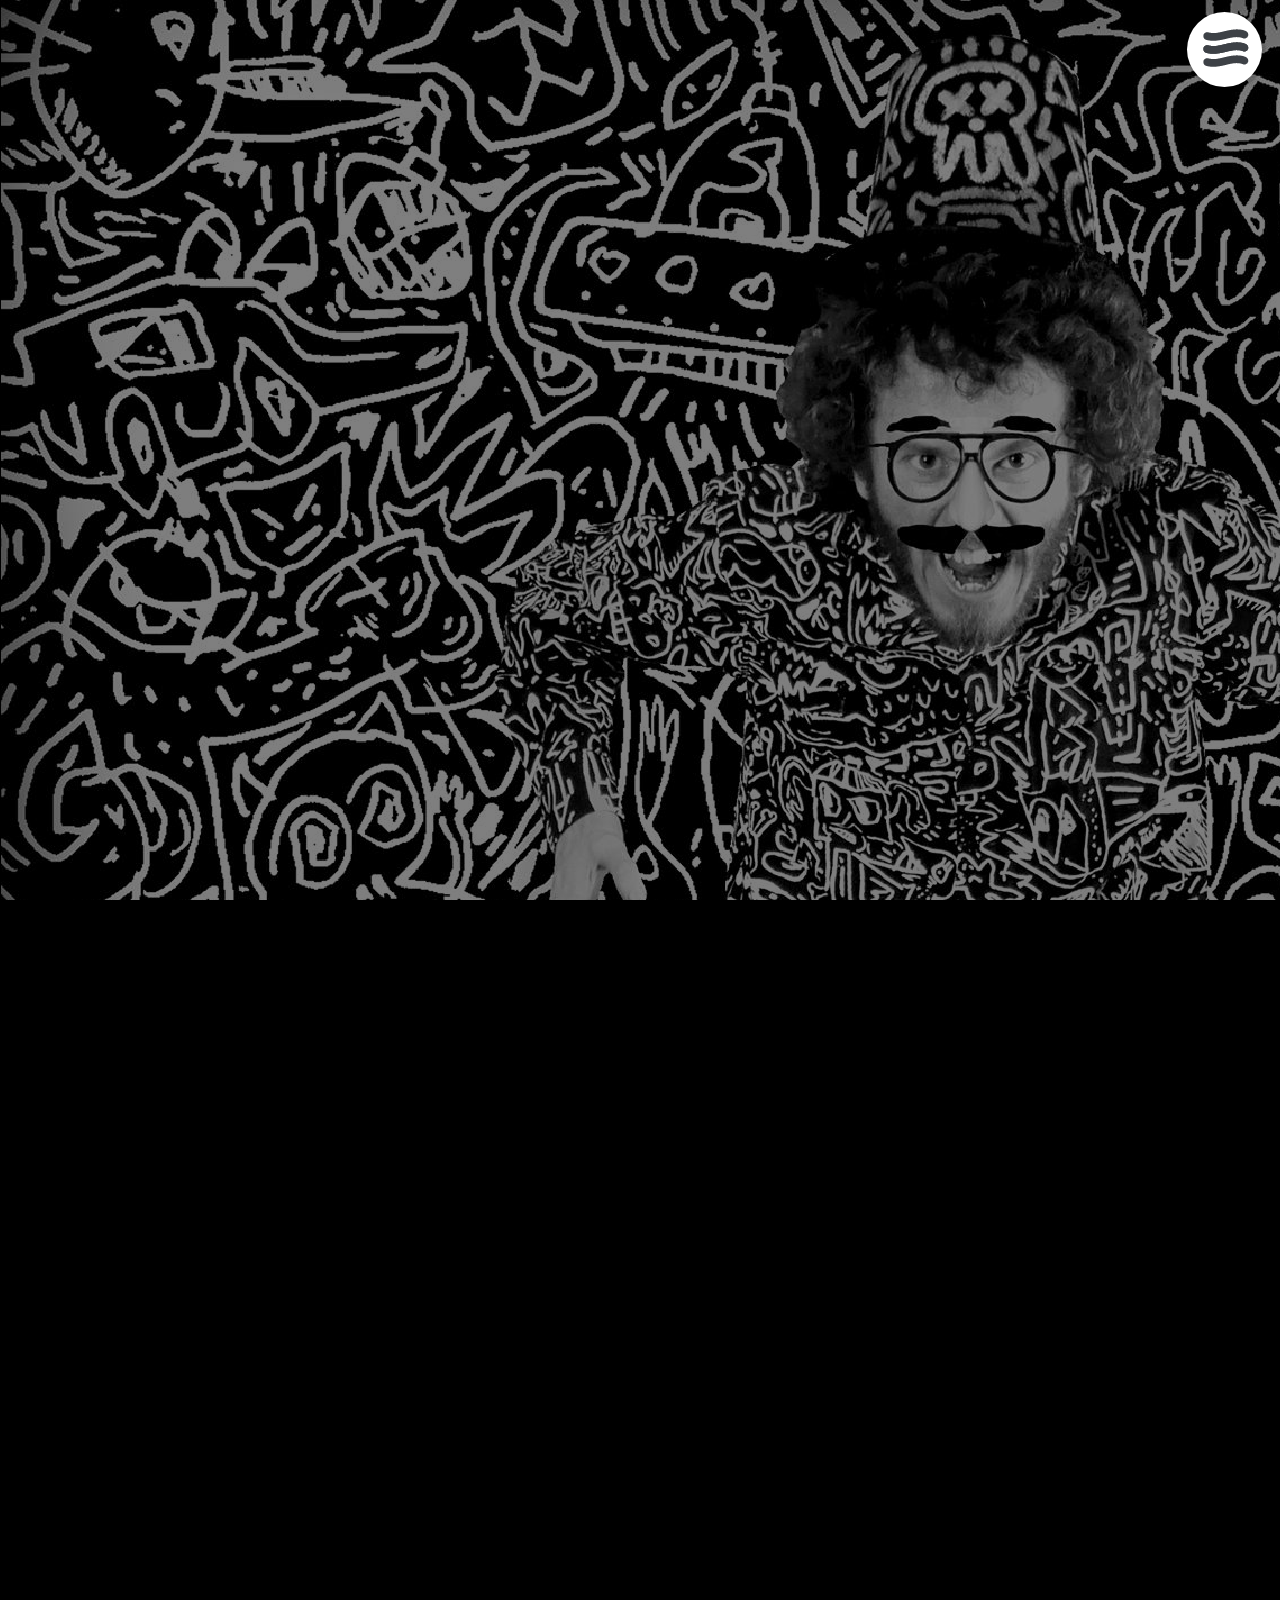
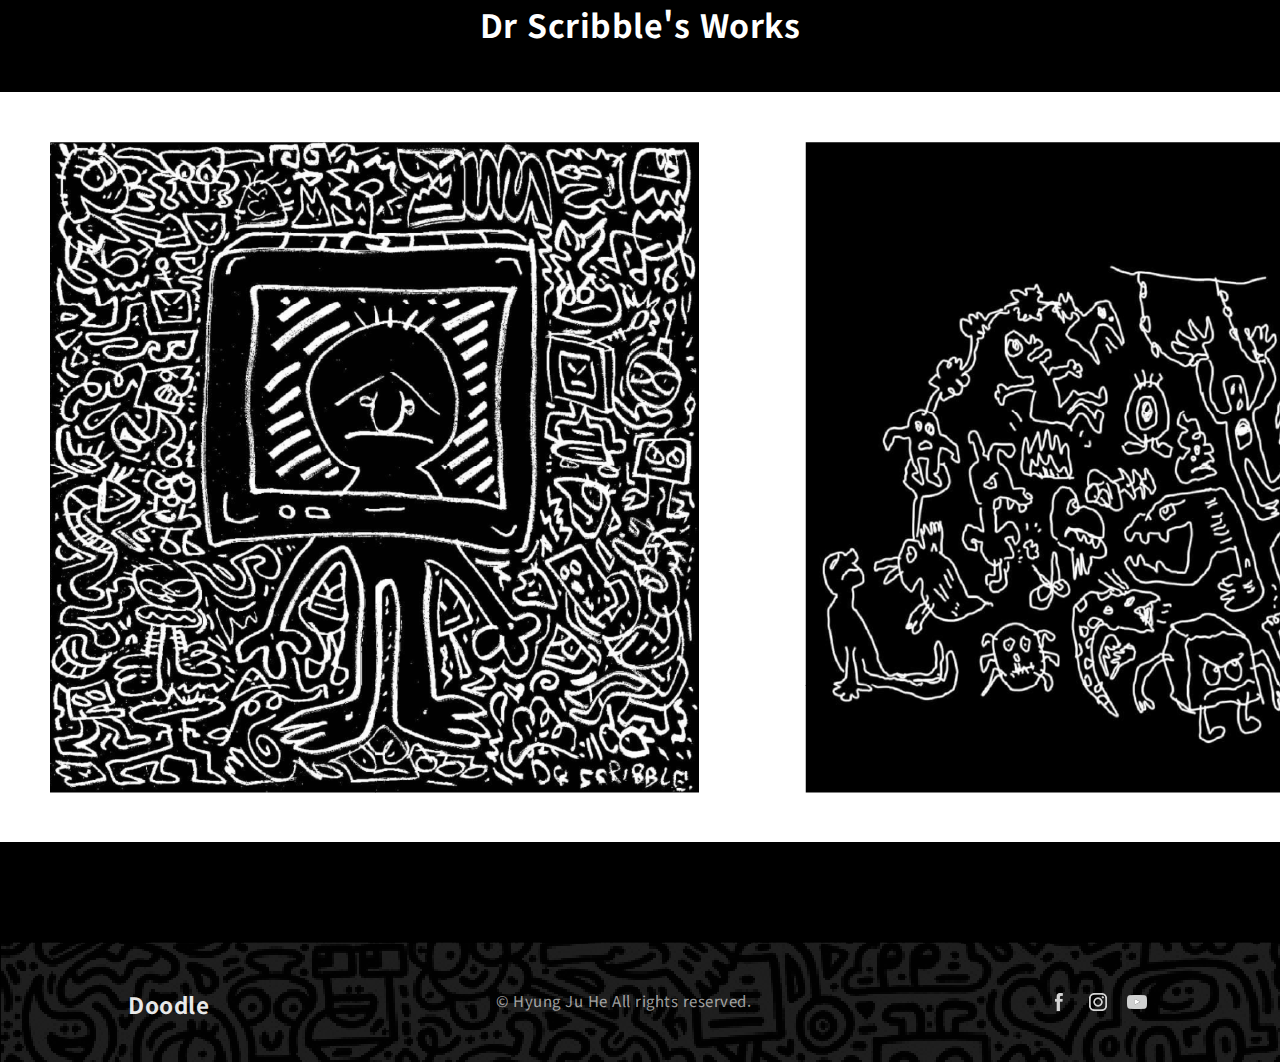
<file: twins_scrible.html>
<!DOCTYPE html>
<html lang="ko">

<head>
    <meta charset="UTF-8">
    <meta http-equiv="X-UA-Compatible" content="IE=edge">
    <meta name="viewport" content="width=device-width, initial-scale=1.0">
    <title>Doodle</title>

    <link rel="stylesheet" href="./css/style.css">
    <link rel="stylesheet" href="./css/twins.css">
    <link rel="stylesheet" href="./css/twin_scrible.css">

    <script src="./js/jquery/jquery.min.js"></script>
    <script type="text/javascript" src="./js/script.js"></script>
    <script src="./js/mouseX.js"></script>
    <script src="./js/twin_doodle.js"></script>
</head>

<body>
    <div class="ham_btn">
        <a href="#" class="hamburger-button">
            <div class="btn-menu"></div>
            <div class="hamburger">
                <span><img src="./img/icon/menu.png" alt="햄버거 메뉴 바"></span>
                <span><img src="./img/icon/menu.png" alt="햄버거 메뉴 바"></span>
                <span><img src="./img/icon/menu.png" alt="햄버거 메뉴 바"></span>
                <span><img src="./img/icon/menu.png" alt="햄버거 메뉴 바"></span>
            </div>
        </a>
    </div>
    <div class="overlay">
        <nav class="menu">
            <ul>
                <li><a href="./index.html">DOODLE</a></li>
                <li><a href="./about.html">ABOUT</a></li>
                <li><a href="./twins.html">TWINS</a></li>
                <li><a href="./collaboration.html">COLLABORATION</a></li>
            </ul>
        </nav>
    </div>

    <section class="main_scrible">
        <h1>Twin<br><strong>Dr Scrible</strong></h1>
    </section>

    <section class="twin">
        <h2>Mr Doodle의 사악한 쌍둥이 형제</h2>
        <h1>Dr Scribble</h1>
        <img src="./img/twin_scrible/scrible_line.png" alt="Dr Scribble 라인">
        <p><strong>Scribble - 휘갈긴다<br></strong>
            Dr Scribble은 검은색 의상을 입고 왼손으로 그림을 휘갈기며 그린다.</p>
    </section>

    <section class="works">
        <h1>Dr Scribble's Works</h1>
        <div id="container_various">
            <div id="thumbs_various">
                <div><img src="./img/twin_scrible/scrible1.png" alt="scrible 작품 1"></div>
                <div><img src="./img/twin_scrible/scrible2.png" alt="scrible 작품 2"></div>
                <div><img src="./img/twin_scrible/scrible3.png" alt="scrible 작품 3"></div>
                <div><img src="./img/twin_scrible/scrible4.png" alt="scrible 작품 4"></div>
                <div><img src="./img/twin_scrible/scrible5.png" alt="scrible 작품 5"></div>
                <div><img src="./img/twin_scrible/scrible6.png" alt="scrible 작품 6"></div>
            </div>
        </div>
    </section>

    <footer>
        <div class="inner_footer">
            <h2><a href="#" title="상단으로 이동">Doodle</a></h2>
            <ul id="sns">
                <li><a href="https://www.facebook.com/juehee.hyung" title="페이스북으로 이동"><span class="blind">facebook</span></a></li>
                <li><a href="https://www.youtube.com/channel/UCa-sJENr5ADHbkd61_nodDg/videos" title="유튜브로 이동"><span class="blind">youtube</span></a></li>
                <li><a href="https://www.instagram.com/juhe_20/" title="인스타로 이동"><span class="blind">instagram</span></a></li>
            </ul>
            <p>© Hyung Ju He All rights reserved.</p>
        </div>
    </footer>
</body>

</html>
</file>
<file: css/style.css>
@import url('https://fonts.googleapis.com/css2?family=Manrope:wght@200;300;400;500;600;700;800&family=Noto+Sans+KR:wght@100;300;400;500;700;900&family=Righteous&display=swap');

/* 초기화 */
body, h1, h2, h3, h4, h5, h6,  ol, dl, p, ul, li, a{
    margin: 0;
    padding: 0;
}

html{
    font-size: 16px;
    line-height: 1.5rem;
}

.blind{
    display:none!important;
    visibility:hidden!important;
    position:absolute;
    margin:0;
    padding:0;
    pointer-events:none
}
body::-webkit-scrollbar {
    width: 15px;
  }
  body::-webkit-scrollbar-thumb {
    background-color: rgb(0, 0, 0);
    border-radius: 10px;
    background-clip: padding-box;
    border: 2px solid transparent;
  }
  body::-webkit-scrollbar-track {
    background-color: rgb(255, 255, 255);
  }


/* Hamburger button - span 4개를 활용해 클릭시 햄버거 버튼 -> x 버튼으로 변화*/
.ham_btn a{

    position: fixed;
}
.btn-menu{
    position:absolute;
    z-index: 1;
    top: -20px;
    left: -16px;
    width: 75px;
	height: 75px;
    background-color: rgb(255, 255, 255);
    box-shadow: 2px 2px 2px 2px rgba(0, 0, 0, 0.151);
    border-radius: 50%;
    cursor:pointer;
}
.hamburger-button {
	position: absolute;
	transition: .3s ease-in-out;
	width: 45px;
	height: 34px;
	display: block;
	top: 2rem;
	right: 2rem;
	z-index: 100;
}

	.hamburger-button span {
        margin-top: -7px;
        z-index: 2;
		position: absolute;
		width: 100%;
		top: 0;
		transition: transform .2s ease-in-out, opacity .2s ease-in-out;
	}

		.hamburger-button span:nth-child(1) {
			top: 0px;
		}
        /* spna 2,3번째 겹치게*/
		.hamburger-button span:nth-child(2),
		.hamburger-button span:nth-child(3) { 
			top: 13px;
		}

		.hamburger-button span:nth-child(4) {
			top: 26px;
		}
		.hamburger-button.active span:nth-child(1),
		.hamburger-button.active span:nth-child(4) {
			opacity: 0;
		}
        /* spna 2,3 rotate를 활용해 x버튼으로 만듬*/
		.hamburger-button.active span:nth-child(2) {
			transform: rotate(45deg);
		}

		.hamburger-button.active span:nth-child(3) {
			transform: rotate(-45deg);
		}

/* menu */
.overlay{
    position: fixed;
    background-color: rgba(0, 0, 0, 0.767);
    top: 0;
    left: 0;
    width: 100%;
    height: 0;
    opacity: 0;
    visibility: hidden;
    display: flex;
    justify-content: center;
    align-items: center;
    transition: 0.6s;
    z-index: 3;
}
nav.menu ul{
    list-style: none;
    padding: 0;
    margin: 0;
}
nav.menu ul li{
    margin: 6.5rem 0;
    opacity: 0;
    text-align: center;
}
nav.menu ul li a{
    color: rgba(255, 255, 255, 0.7);
    text-decoration: none;
    font-family: 'Manrope', sans-serif;
    font-size:3.667rem;
    font-weight:800;
    line-height:4rem;
    transition: all 0.4s ease;
}
nav ul li a:hover{
    color: white;
    cursor: pointer;
    text-shadow: 0px 0px 10px rgba(255, 255, 255, 0.2), 0px 2px 10px rgba(255, 255, 255, 0.1), 0px -2px 10px rgba(255, 255, 255, 0.1), -2px 0px 10px rgba(255, 255, 255, 0.05), 2px 0px 10px rgba(255, 255, 255, 0.05);
    transition: all 0.4s ease;
    font-size:4.767rem;
    font-weight:800;
    line-height:5.4rem;
}

@keyframes fadeInLeft{
    0%{
        opacity: 0;
        transform: translateX(-45%);
    }
    100%{
        opacity: 1;
        transform: translateX(0);
    }
}
.overlay.visible{
    height: 100%;
    opacity: 1;
    visibility: visible;
    animation: fadeleftmenu 0.5s ease forwards;
}


.overlay.visible nav ul li{
    animation: fadeInLeft 0.5s ease forwards;
}
.overlay.visible nav ul li:nth-child(1){
    animation-delay: 0.3s;
}
.overlay.visible nav ul li:nth-child(2){
    animation-delay: 0.45s;
}
.overlay.visible nav ul li:nth-child(3){
    animation-delay: 0.6s;
}
.overlay.visible nav ul li:nth-child(4){
    animation-delay: 0.75s;
}



.animate_inright{
    -webkit-animation:inRight 0.6s forwards ease-in;
    -moz-animation: inRight 0.6s forwards ease-in;
    -ms-animation: inRight 0.6s forwards ease-in;
    -o-animation:inRight 0.6s forwards ease-in;
    animation: inRight 0.6s forwards ease-in;

    -webkit-animation-fill-mode: forwards;
    -moz-animation-fill-mode: forwards;
    -ms-animation-fill-mode: forwards;
    -o-animation-fill-mode: forwards;
    animation-fill-mode: forwards;
    
    -webkit-animation-play-state: running;
    -moz-animation-play-state: running;
    -ms-animation-play-state: running;
    -o-animation-play-state: running;
    animation-play-state: running;
}
.animate_inleft{
    -webkit-animation:inLeft 0.6s forwards ease-in;
    -moz-animation: inLeft 0.6s forwards ease-in;
    -ms-animation: inLeft 0.6s forwards ease-in;
    -o-animation:inLeft 0.6s forwards ease-in;
    animation:  inLeft 0.6s forwards ease-in;

    -webkit-animation-fill-mode: forwards;
    -moz-animation-fill-mode: forwards;
    -ms-animation-fill-mode: forwards;
    -o-animation-fill-mode: forwards;
    animation-fill-mode: forwards;
    
    -webkit-animation-play-state: running;
    -moz-animation-play-state: running;
    -ms-animation-play-state: running;
    -o-animation-play-state: running;
    animation-play-state: running;
}
.animate_fadein{
    -webkit-animation: fadein 0.6s forwards ease-in;
    -moz-animation: fadein 0.6s forwards ease-in;
    -ms-animation: fadein 0.6s forwards ease-in;
    -o-animation: fadein 0.6s forwards ease-in;
    animation: fadein 0.6s forwards ease-in;

    -webkit-animation-fill-mode: forwards;
    -moz-animation-fill-mode: forwards;
    -ms-animation-fill-mode: forwards;
    -o-animation-fill-mode: forwards;
    animation-fill-mode: forwards;
    
    -webkit-animation-play-state: running;
    -moz-animation-play-state: running;
    -ms-animation-play-state: running;
    -o-animation-play-state: running;
    animation-play-state: running;
}
.animate_fadeinup{
    -webkit-animation: fadeInUp 0.6s forwards ease-in;
    -moz-animation: fadeInUp 0.6s forwards ease-in;
    -ms-animation: fadeInUp 0.6s forwards ease-in;
    -o-animation: fadeInUp 0.6s forwards ease-in;
    animation: fadeInUp 0.6s forwards ease-in;

    -webkit-animation-fill-mode: forwards;
    -moz-animation-fill-mode: forwards;
    -ms-animation-fill-mode: forwards;
    -o-animation-fill-mode: forwards;
    animation-fill-mode: forwards;
    
    -webkit-animation-play-state: running;
    -moz-animation-play-state: running;
    -ms-animation-play-state: running;
    -o-animation-play-state: running;
    animation-play-state: running;
}

@-webkit-keyframes inRight {
    0% {
        opacity: 0;
        -webkit-transform: translateX(100px);
    }

    100% {
        opacity: 1;
        -webkit-transform: translateX(0);
    }
}
@-webkit-keyframes inLeft {
    0% {
        opacity: 0;
        -webkit-transform: translateX(-100px);
    }
    100% {
        opacity: 1;
        -webkit-transform: translateX(0);
    }
}
@-webkit-keyframes fadein {
    0% {
        opacity: 0;
    }
    100% {
        opacity: 1;
    }
}
@-webkit-keyframes fadeInUp {
    0% {
        opacity: 0;
        -webkit-transform: translateY(10px);
    }	100% {
        opacity: 1;
        -webkit-transform: translateY(0);
    }
}


.inner_footer{
    width: 80%;
    margin: auto;
}
footer {
    margin-top: 100px;
    height: 120px;
    padding-top: 50px;
    box-sizing: border-box;
    font-size: 15px;
    background-image: url("../img/footer.png");

}
footer h2 a {
    float: left;
    color: rgba(255, 255, 255, 0.904);
    text-decoration: none;
    transition: all 0.4s ease;
}
footer h2 a:hover {
    color: rgba(255, 255, 255, 0.438);
}
footer p {
    text-align: center;
    color: rgba(255, 255, 255, 0.61);
}
footer #sns {
    float: right;
    margin-top: -5px;

}
footer #sns li {
    display: inline-block;
    background-image: url("../img/icon/sns_icon.png");
    margin-left: 5px;
}
footer #sns li a {
    display: block;
    width: 30px;
    height: 30px;

}
footer #sns li:hover {
    background-position-y: -30px;
    transition: all 0.4s ease;
}
footer #sns li:nth-of-type(2) {
    background-position-x: -30px;
}
footer #sns li:nth-of-type(3) {
    background-position-x: -60px;
}
</file>
<file: css/main.css>
@import url('https://fonts.googleapis.com/css2?family=Manrope:wght@200;300;400;500;600;700;800&family=Noto+Sans+KR:wght@100;300;400;500;700;900&family=Righteous&display=swap');
@import url('https://fonts.googleapis.com/css2?family=Manrope:wght@200;300;400;500;600;700;800&family=Noto+Sans+KR:wght@100;300;400;500;700;900&family=Righteous&display=swap');

/* 초기화 */
body, h1, h2, h3, h4, h5, h6,  ol, dl, p, ul, li, a{
    margin: 0;
    padding: 0;
}


/* ----------------------------------------main_section----------------------------------------- */
body{
    background-image: url('../img/main.png');
    width: 100%;
    height: 92vh;
    background-repeat: no-repeat; 
    background-size: cover;
    background-position: center; 
    font-family: 'Manrope', sans-serif;
    overflow-x: hidden;
}
.main .text{
    float: right;
    margin-right: 14%;
    margin-top: 18%;
}
.main .line{
    border-bottom: 6px solid #000;
    width: 154.7%;
    opacity: 0;
    animation: inRight 1s ease forwards;
    animation-delay: 0.3s;
}
.main h2{
    opacity: 0;
    text-align: left;
    animation: inRight 1.4s ease forwards;
    animation-delay: 0.5s;
}
.main h2 small{
    font-size: 2rem;
    left: 100px;
    
}
.main h2 strong{
    font-size: 7.5rem;
    line-height: 9rem;
    font-weight: 900;
}
.main p{
    display: inline-block;
    margin-top: 5%;
    font-size: 1.8rem;
    line-height: 2.2rem;
    font-weight: 500;
    font-family: 'Noto Sans KR', sans-serif;
    color: rgb(75, 75, 75);
    opacity: 0;
    animation: inRight 1.3s ease forwards;
    animation-delay: 0.8s;
}

@-webkit-keyframes inRight {
    0% {
        opacity: 0;
        -webkit-transform: translateX(350px);
    }

    100% {
        opacity: 1;
        -webkit-transform: translateX(0);
    }
}
</file>
<file: css/about.css>
@import url('https://fonts.googleapis.com/css2?family=Noto+Sans+KR:wght@100;300;400;500;700;900&family=Nunito+Sans:ital,wght@0,200;0,300;0,400;0,600;0,700;0,800;0,900;1,200;1,300;1,400;1,600;1,700;1,800;1,900&display=swap');
/* 초기화 */
body, h1, h2, h3, h4, h5, h6,  ol, dl, p, ul, li, a{
    margin: 0;
    padding: 0;
}

body{
    font-family: 'Noto Sans KR', sans-serif;
    letter-spacing : 0.5px;
    background-image: url('../img/about/about_bg.png');
    background-repeat: no-repeat;
    background-size: 100%;
    overflow-x: hidden;
}

.about_main .whois img{
    display: block;
     margin: 60px auto;
     height: 28%;
     width: 28%;
}
.about_main .doodle img{
    display: block;
    width: 40.7%;
    margin: 134px auto;
    cursor: pointer;
    filter :brightness(0) invert(0);
    transition: 0.5s;
}
.about_main .doodle img:hover{
    filter: none;
}
#inner{
    display: block;
    margin: 0 auto;
    width: 90%;
}
.sns_star{
    margin-top: -80px;
    display: flex;
}
.sns_star h1{
    font-family: 'Nunito Sans', sans-serif;
    writing-mode: vertical-rl;
    text-orientation: upright;
    font-size: 3rem;
    font-weight: 900;
    text-transform: uppercase;
    opacity: 0;
}
.sns_star p{
    opacity: 0;
    margin: auto 300px; 
    font-size: 1.6rem;
    line-height: 3.3rem;
    font-weight: 500;
}
.sns_star p strong{
    font-size: 1.8rem;
    font-weight: 800;
}

.color{
    margin-top: -50px;
    display: flex;
}
.color h1{
    opacity: 0;
    font-family: 'Nunito Sans', sans-serif;
    writing-mode: vertical-rl;
    text-orientation: upright;
    font-size: 3rem;
    font-weight: 900;
    text-transform: uppercase;
}
.color p{
    opacity: 0;
    margin: auto; 
    margin-left: 600px;
    font-size: 1.6rem;
    line-height: 3.3rem;
    font-weight: 500;
    text-align: right;
}
.color strong{
    font-size: 1.8rem;
    font-weight: 800;
}

.saying{
    margin-top: 100px;
    width: 100%;
    height: 500px;
    background-image: url("../img/about/saying_bg.jpg");
    background-repeat: no-repeat;
    background-size: cover;
    background-attachment: fixed;
}
.saying h1{
    color: white;
    display: block;
    margin: auto;
    padding-top: 200px;
    text-align: center;
    font-size: 2.6rem;
    line-height: 3.5rem;
    font-weight: 800;
    text-shadow: 1px 1px 6px rgb(0, 0, 0);
}
.saying p{
    color: rgb(231, 231, 231);
    display: block;
    margin: auto;
    padding-top: 60px;
    text-align: center;
    font-size: 1.8rem;
    line-height: 2.2rem;
    font-weight: 500;
    text-shadow: 1px 1px 6px rgb(0, 0, 0);
}

.letssee{
    margin-top:250px;
    margin-bottom: 100px;
}

.about_slidewrapper {
  margin-left: -10px;
  bottom: 0;
  width: 100%;
  padding-top: 20px;
  height: 50px;
  overflow: hidden;
  margin-bottom: 150px;
}
.about_slidemove {
  display: -webkit-box;
  display: -ms-flexbox;
  display: flex;
  -webkit-box-orient: horizontal;
  -webkit-box-direction: normal;
  -ms-flex-direction: row;
  flex-direction: row;
  -webkit-box-pack: start;
  -ms-flex-pack: start;
  justify-content: flex-start;
  -webkit-box-align: center;
  -ms-flex-align: center;
  align-items: center;
  width: 10000px;
  -webkit-transition: all .15s ease;
  transition: all .15s ease;
}
.about_slideitem {
  font-weight: 800;
  font-size: 60px;
  font-style: italic;
  color: transparent;
  -webkit-text-stroke-width: 5px;
  -webkit-text-stroke-color: rgb(0, 0, 0);
  text-transform: uppercase;
  letter-spacing: 20px;
  margin: 0;
}

.letssee h1, .letssee h2{
    display: block;
    margin: auto;
    text-align: center;
    font-size: 1.9rem;
    line-height: 2.5rem;
    font-weight: 700;
}
#container_various{
    margin-top: 100px;
    height: 480px;
    width: 100%;
    overflow: hidden;
    position: relative;
}
#container_countries{
    margin-top: 100px;
    height: 830px;
    width: 100%;
    overflow: hidden;
    position: relative;
}
#thumbs_various, #thumbs_countries{
    position: absolute;
    white-space: nowrap;
}
#thumbs_various div, #thumbs_countries div
{
  margin: 0 50px;
  display: inline-block;
  text-align: center;
  font-size:3em;
  font-weight: bold;
  color: #FFF;
}

.letssee h2{
    margin-top: 200px;
}
</file>
<file: css/collabo.css>
@import url('https://fonts.googleapis.com/css2?family=Noto+Sans+KR:wght@100;300;400;500;700;900&family=Nunito+Sans:ital,wght@0,200;0,300;0,400;0,600;0,700;0,800;0,900;1,200;1,300;1,400;1,600;1,700;1,800;1,900&display=swap');
/* 초기화 */
body, h1, h2, h3, h4, h5, h6,  ol, dl, p, ul, li, a{
    margin: 0;
    padding: 0;
}
#inner{
    display: block;
    margin: 0 auto;
    width: 90%;
}
body{
    font-family: 'Noto Sans KR', sans-serif;
    letter-spacing : 0.5px;
    background-repeat: no-repeat;
	background-size: cover;
    background-size: 100%;
}
.main{
    display: flex;
    justify-content: center;
    align-items: center;
    min-height: 100vh;
	background-attachment: fixed;
	background-image: url('../img/collaboration/bg.png');
}
.main h1{
	opacity: 0;
    color: rgb(0, 0, 0);
    text-transform: uppercase;
    font-size: 4rem;
    line-height: 5rem;
    font-weight: 900;
    text-shadow: 1px 1px 3px rgba(0, 0, 0, 0.534);
	animation: fadebig 1.2s ease forwards;
    animation-delay: 0.5s;
}
.main small{
    font-size: 2.7rem;
    font-weight: 700;
}

/* --------------------------------------imageslider----------------------------------- */
.banner{
	position:relative;
	width:1050px;
	height:550px;
}
.banner .banner-wrap{
    border: 6px dashed rgb(0, 0, 0);
	border-radius: 20px;
	position:relative;
	width:785px;
	overflow:hidden;
	height:457px;
	margin-left: 130px;
}
.banner .banner-container{
	position:relative;
	width:4710px;
	height:100%;
}
.banner .banner-container::after{
	content:'';
	display:block;
	position:relative;
	clear:both
}
.banner .banner-container .banner-item{
	display:-webkit-box;
	display:-ms-flex;
	display:flex;
	position:relative;
	float:left;
	width:785px;
	height:457px;
	-webkit-box-orient:vertical;
	-ms-flex-direction:column;
	flex-direction:column;
	-webkit-box-pack:center;
	-ms-flex-pack:center;
	justify-content:center;
}
.banner .banner-container .banner-item .image-area{
	position:absolute;
	width:100%;
	height:100%;
}
.banner .banner-container .banner-item .image-area img{
	display:inline-block;
	width:100%;
	vertical-align:top;
}
.banner .dot-nav{
	position:absolute;
	z-index:50;
	top: 520px;
	width:100%;
}
.banner .dot-nav ul{
	display:block;
	text-align:center;
}
.banner .dot-nav li{
	display:inline-block;
	padding-right:7px;
	padding-left:7px;
}
.banner .dot-nav li span{
    border: 3px solid #000;
	display:block;
	width:15px;
	height:15px;
	background-color:rgb(0, 0, 0);
	border-radius:50%;
	line-height:8px;
	cursor:pointer;
	user-select:none;
}
.banner .dot-nav li span:hover{
	background-color:rgb(136, 136, 136)
}
.banner .dot-nav li span.selected{
	background-color:rgb(255, 255, 255);
	cursor:default
}
.banner .paddle-nav ul{
	list-style: none;
    padding: 0;
    margin: 0;
}
.banner .paddle-nav button{
	position:absolute;
	z-index:50;
	top:200px;
	width:71px;
	height:71px;
	background: url('../img/collaboration/button.png') no-repeat;
	border: 0;
	outline: 0;
	-webkit-transition:background-color 180ms ease-in-out;
	cursor:pointer;
}
.banner .paddle-nav button::after{
	display:inline-block;
	position:relative;
	text-decoration:none;
	z-index:1;
}
.banner .paddle-nav button.disabled{
	display:none
}
.banner .paddle-nav button.prev{
	left:18px;
	background-position-x: 0;
}
.banner .paddle-nav button.prev:hover{
	opacity: 0.7;
}
.banner .paddle-nav button.next{
	right:18px;
	background-position-x: -73.8px;
}
.banner .paddle-nav button.next:hover{
	opacity: 0.7;
}


/* --------------------------------------fendi----------------------------------- */
.fendi{
    margin-top: 150px;
	display: flex;
	justify-content: space-between;
}
.fendi h2{
	opacity: 0;
    letter-spacing :6px;
	padding: 170px 0;
    font-family: 'Manrope', sans-serif;
    font-size: 5rem;
    font-weight: 800;
    line-height: 5rem;
}
.fendi h2 small{
	letter-spacing :2px;
    font-size: 2rem;
    font-weight: 700;
    line-height: 4rem;
}

/* --------------------------------------samsung----------------------------------- */
.samsung{
    margin-top: 200px;
	display: flex;
	justify-content: space-between;
}
.samsung h2{
	opacity: 0;
    letter-spacing :6px;
    font-family: 'Manrope', sans-serif;
    font-size: 5rem;
    font-weight: 800;
    line-height: 5rem;
	text-align: right;
	padding: 170px 0;
}
.samsung h2 small{
	letter-spacing :2px;
    font-size: 2rem;
    font-weight: 700;
    line-height: 4rem;
}

/* --------------------------------------PUMA----------------------------------- */
.puma{
    margin-top: 200px;
	margin-bottom: 200px;
	display: flex;
	justify-content: space-between;
}
.puma h2{
	opacity: 0;
    letter-spacing :6px;
    font-family: 'Manrope', sans-serif;
    font-size: 5rem;
    font-weight: 800;
    line-height: 5rem;
	text-align: left;
	padding: 170px 0;
}
.puma h2 small{
	letter-spacing :2px;
    font-size: 2rem;
    font-weight: 700;
    line-height: 4rem;
}

@keyframes fadebig {
    0% {
		opacity: 0;
    }
    100% {
        opacity: 1;
    }
}
</file>
<file: css/twins.css>
@charset "UTF-8";
@import url('https://fonts.googleapis.com/css2?family=Noto+Sans+KR:wght@100;300;400;500;700;900&family=Nunito+Sans:ital,wght@0,200;0,300;0,400;0,600;0,700;0,800;0,900;1,200;1,300;1,400;1,600;1,700;1,800;1,900&display=swap');


html{
    font-family: 'Noto Sans KR', sans-serif;
    line-height:1.15;
    -webkit-text-size-adjust:100%;
}

.accordion{
    position:relative;
    width:100vw;
    height:100vh;
}
.view{
    overflow: hidden;
    display: flex;
    position: relative;
    width: 100%;
    height: 100%;
}
.view .view-item{
    overflow: hidden;
    position: relative;
    height: 100%;
    flex: 1;
    transition: all 500ms cubic-bezier(0.455, 0.030, 0.515, 0.955);
}
.view .view-item:hover{
    flex-grow: 0;
    flex-shrink: 0;
    flex-basis: 1200px;
}
.view .view-item::before{
    content: '';
    display: block;
    position: absolute;
    z-index: 5;
    top: 0;
    left: 0;
    width: 100%;
    height: 100%;
    pointer-events: none;
    transition: background-color 360ms cubic-bezier(0.455, 0.030, 0.515, 0.955);
}
.view .view-item.doodle:hover::before{
    background-color: rgba(255, 255, 255, 0.65);
}
.view .view-item.scrible:hover::before{
    background-color: rgba(0, 0, 0, 0.65);
}
.view .view-item:hover .menu-collapse{
    opacity: 0;
    pointer-events: none;
    transition: opacity 200ms cubic-bezier(0.455, 0.030, 0.515, 0.955);
}
.view-item .menu-view{
    display: flex;
    position: relative;
    z-index: 10;
    width: 100%;
    height: 100%;
    opacity: 0;
    pointer-events: none;
    flex-direction: column;
    justify-content: center;
    align-items: center;
    transition: opacity 200ms cubic-bezier(0.455, 0.030, 0.515, 0.955);
}
.view .view-item:hover .menu-view{
    opacity: 1;
    pointer-events: auto;
    transition: opacity 200ms 160ms cubic-bezier(0.455, 0.030, 0.515, 0.955);
}
.view-item .menu-view span.title{
    text-transform: uppercase;
    font-size: 2.667rem;
    font-weight: 800;
    line-height: 3.567rem;
    transform: translateY(10px);
    transition: transform 200ms cubic-bezier(0.455, 0.030, 0.515, 0.955);
    text-align: center;
    padding: 25px 35px;
    width: 295px;
    height: 135px;
}
.view-item .menu-view span.title a{
    text-decoration: none;
}
.view-item.doodle .menu-view span.title a{
    color:black;
}
.view-item.scrible .menu-view span.title a{
    color: white;
}
.view-item.doodle .menu-view span.title{
    background-image: url('../img/twin/doodle_line.png');
    background-repeat: no-repeat;
}
.view-item.scrible .menu-view span.title{
    background-image: url('../img/twin/scrible_line.png');
    background-repeat: no-repeat;
}
.view .view-item:hover .menu-view span.title{
    transform: translateY(0);
    transition: transform 500ms cubic-bezier(0.455, 0.030, 0.515, 0.955);
}
.view-item .image-wrap{
    position: absolute;
    top: 0;
    right: 0;
    bottom: 0;
    left: 0;
    width: 100%;
    height: 100%;
}
.view-item .image-wrap img{
    display: block;
    width: 100%;
    height: 100%;
    object-fit: cover;
}
</file>
<file: css/twin_doodle.css>
@charset "UTF-8";
@import url('https://fonts.googleapis.com/css2?family=Noto+Sans+KR:wght@100;300;400;500;700;900&family=Nunito+Sans:ital,wght@0,200;0,300;0,400;0,600;0,700;0,800;0,900;1,200;1,300;1,400;1,600;1,700;1,800;1,900&display=swap');

html{
    font-family: 'Noto Sans KR', sans-serif;
    line-height:1.15;
    -webkit-text-size-adjust:100%;
}
body{
    font-family: 'Noto Sans KR', sans-serif;
    letter-spacing : 0.5px;

    background-repeat: no-repeat;
	background-size: cover;
    background-size: 100%;
}
.main_doodle{
    display: flex;
    justify-content: center;
    align-items: center;
    min-height: 100vh;
    text-align: center;
    background-attachment: fixed;
    background-image: url('../img/twin_doodle/twin_doodle_main.png');
}
.main_doodle h1 strong{
    border-bottom: 7px solid rgb(0, 0, 0);
    font-size: 5rem;
    line-height: 7rem;
    font-weight: 900;
    
}
.main_doodle h1{
    opacity: 0;
    color: rgb(0, 0, 0);
    text-transform: uppercase;
    font-size: 3rem;
    line-height: 3.5rem;
    font-weight: 700;
    text-shadow: 4px 5px 2px rgb(97, 97, 97);
    animation: scrible 1.2s ease forwards;
    animation-delay: 0.5s;
}

.twin{
    margin-top: 9rem;
    text-align: center;
}
.twin h2{
    opacity: 0;
    color: rgba(0, 0, 0, 0.795);
    font-weight: 600;
    font-size: 2rem;
}
.twin h1{
    opacity: 0;
    margin-top: 1.3rem;
    margin-bottom: 2rem;
    color: rgb(0, 0, 0);
    font-weight: 800;
    font-size: 3.6rem;
}
.twin p strong{
    margin-top: 3rem;
    font-size: 1.7rem;
    line-height: 5rem;
    font-weight: 600;
    color: rgba(0, 0, 0, 0.842);
}
.twin p {
    opacity: 0;
    font-size: 1.2rem;
    color: rgba(0, 0, 0, 0.726);
    font-weight: 400;
}
.twin img{
    opacity: 0;
    width: 100%;
}

.works h1{
    margin-top: 15rem;
    text-align: center;
    font-size: 2rem;
    color: black;
}
#container_various{
    margin-top: 50px;
    margin-bottom: 100px;
    height: 750px;
    width: 100%;
    overflow: hidden;
    position: relative;
    background-color: black;
}
#container_countries{
    margin-top: 100px;
    height: 830px;
    width: 100%;
    overflow: hidden;
    position: relative;
    border: 1px solid rgb(0, 255, 98);
}
#thumbs_various, #thumbs_countries{
    position: absolute;
    white-space: nowrap;
}
#thumbs_various div, #thumbs_countries div
{
  margin: 50px;
  display: inline-block;
  text-align: center;
  font-size:3em;
  font-weight: bold;
  color: black;
}
@-webkit-keyframes scrible {
    0% {
        opacity: 0;
    }
    25%{
        -webkit-transform: scale(1.2);
    }
    55%{
        opacity: 1;
    }
    100% {
        opacity: 1;
        -webkit-transform: scale(1);
    }
}
</file>
<file: css/twin_scrible.css>
@charset "UTF-8";
@import url('https://fonts.googleapis.com/css2?family=Noto+Sans+KR:wght@100;300;400;500;700;900&family=Nunito+Sans:ital,wght@0,200;0,300;0,400;0,600;0,700;0,800;0,900;1,200;1,300;1,400;1,600;1,700;1,800;1,900&display=swap');

html{
    font-family: 'Noto Sans KR', sans-serif;
    line-height:1.15;
    -webkit-text-size-adjust:100%;
}
body{
    font-family: 'Noto Sans KR', sans-serif;
    letter-spacing : 0.5px;

    background-repeat: no-repeat;
	background-size: cover;
    background-size: 100%;
    background-color: black;
}
body::-webkit-scrollbar {
    width: 15px;
  }
  body::-webkit-scrollbar-thumb {
    background-color: rgb(255, 255, 255);
    border-radius: 10px;
    background-clip: padding-box;
    border: 2px solid transparent;
  }
  body::-webkit-scrollbar-track {
    background-color: rgb(0, 0, 0);
  }
.main_scrible{
    display: flex;
    justify-content: center;
    align-items: center;
    min-height: 100vh;
    text-align: center;
    background-attachment: fixed;
    background-image: url('../img/twin_scrible/twin_scrible_main.png');
}
.main_scrible h1 strong{
    border-bottom: 7px solid white;
    font-size: 5rem;
    line-height: 7rem;
    font-weight: 900;
}
.main_scrible h1{
    opacity: 0;
    color: rgb(255, 255, 255);
    text-transform: uppercase;
    font-size: 3rem;
    line-height: 3.5rem;
    font-weight: 700;
    text-shadow: 1px 1px 3px rgba(255, 255, 255, 0.534);
    text-shadow: 4px 5px 2px rgb(158, 158, 158);
    animation: scrible 1.2s ease forwards;
    animation-delay: 0.5s;
}
.twin{
    margin-top: 9rem;
    text-align: center;
}
.twin h2{
    opacity: 0;
    color: rgba(255, 255, 255, 0.795);
    font-weight: 600;
    font-size: 2rem;
}
.twin h1{
    opacity: 0;
    margin-top: 1.3rem;
    margin-bottom: 2rem;
    color: white;
    font-weight: 800;
    font-size: 3.6rem;

}
.twin p strong{
    margin-top: 3rem;
    font-size: 1.7rem;
    line-height: 5rem;
    font-weight: 600;
    color: rgba(255, 255, 255, 0.842);
}
.twin p {
    opacity: 0;
    font-size: 1.2rem;
    color: rgba(255, 255, 255, 0.726);
}
.twin img{
    opacity: 0;
    width: 100%;
}

.works h1{
    margin-top: 15rem;
    text-align: center;
    font-size: 2rem;
    color: white;
}
#container_various{
    margin-top: 50px;
    margin-bottom: 100px;
    height: 750px;
    width: 100%;
    overflow: hidden;
    position: relative;
    background-color: white;
}
#container_countries{
    margin-top: 100px;
    height: 830px;
    width: 100%;
    overflow: hidden;
    position: relative;
    border: 1px solid rgb(0, 255, 98);
}
#thumbs_various, #thumbs_countries{
    position: absolute;
    white-space: nowrap;
}
#thumbs_various div, #thumbs_countries div
{
  margin: 50px;
  display: inline-block;
  text-align: center;
  font-size:3em;
  font-weight: bold;
  color: #FFF;
}

@-webkit-keyframes scrible {
    0% {
        opacity: 0;
    }
    25%{
        -webkit-transform: scale(1.2)rotate(10deg);
    }
    55%{
        -webkit-transform: rotate(-10deg);
        opacity: 1;
    }
    100% {
        opacity: 1;
        -webkit-transform: scale(1);
    }
}
</file>
